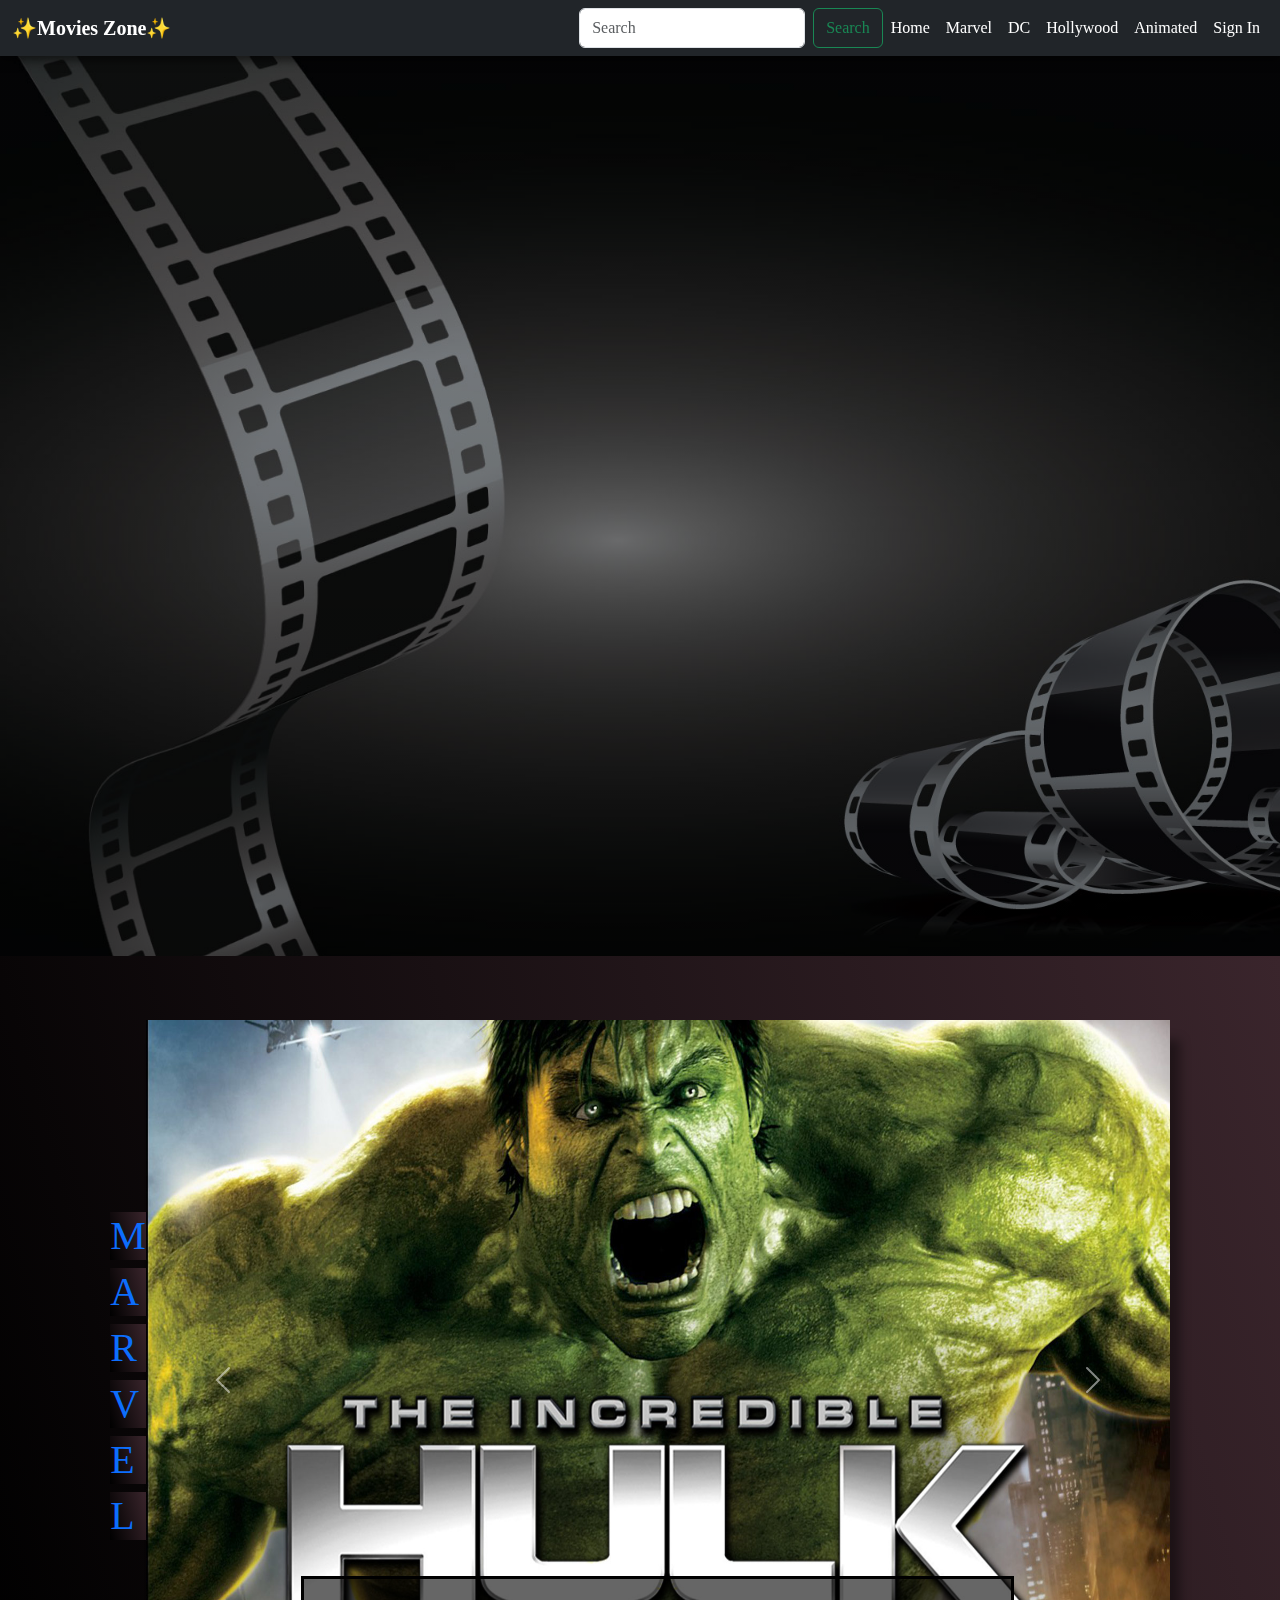
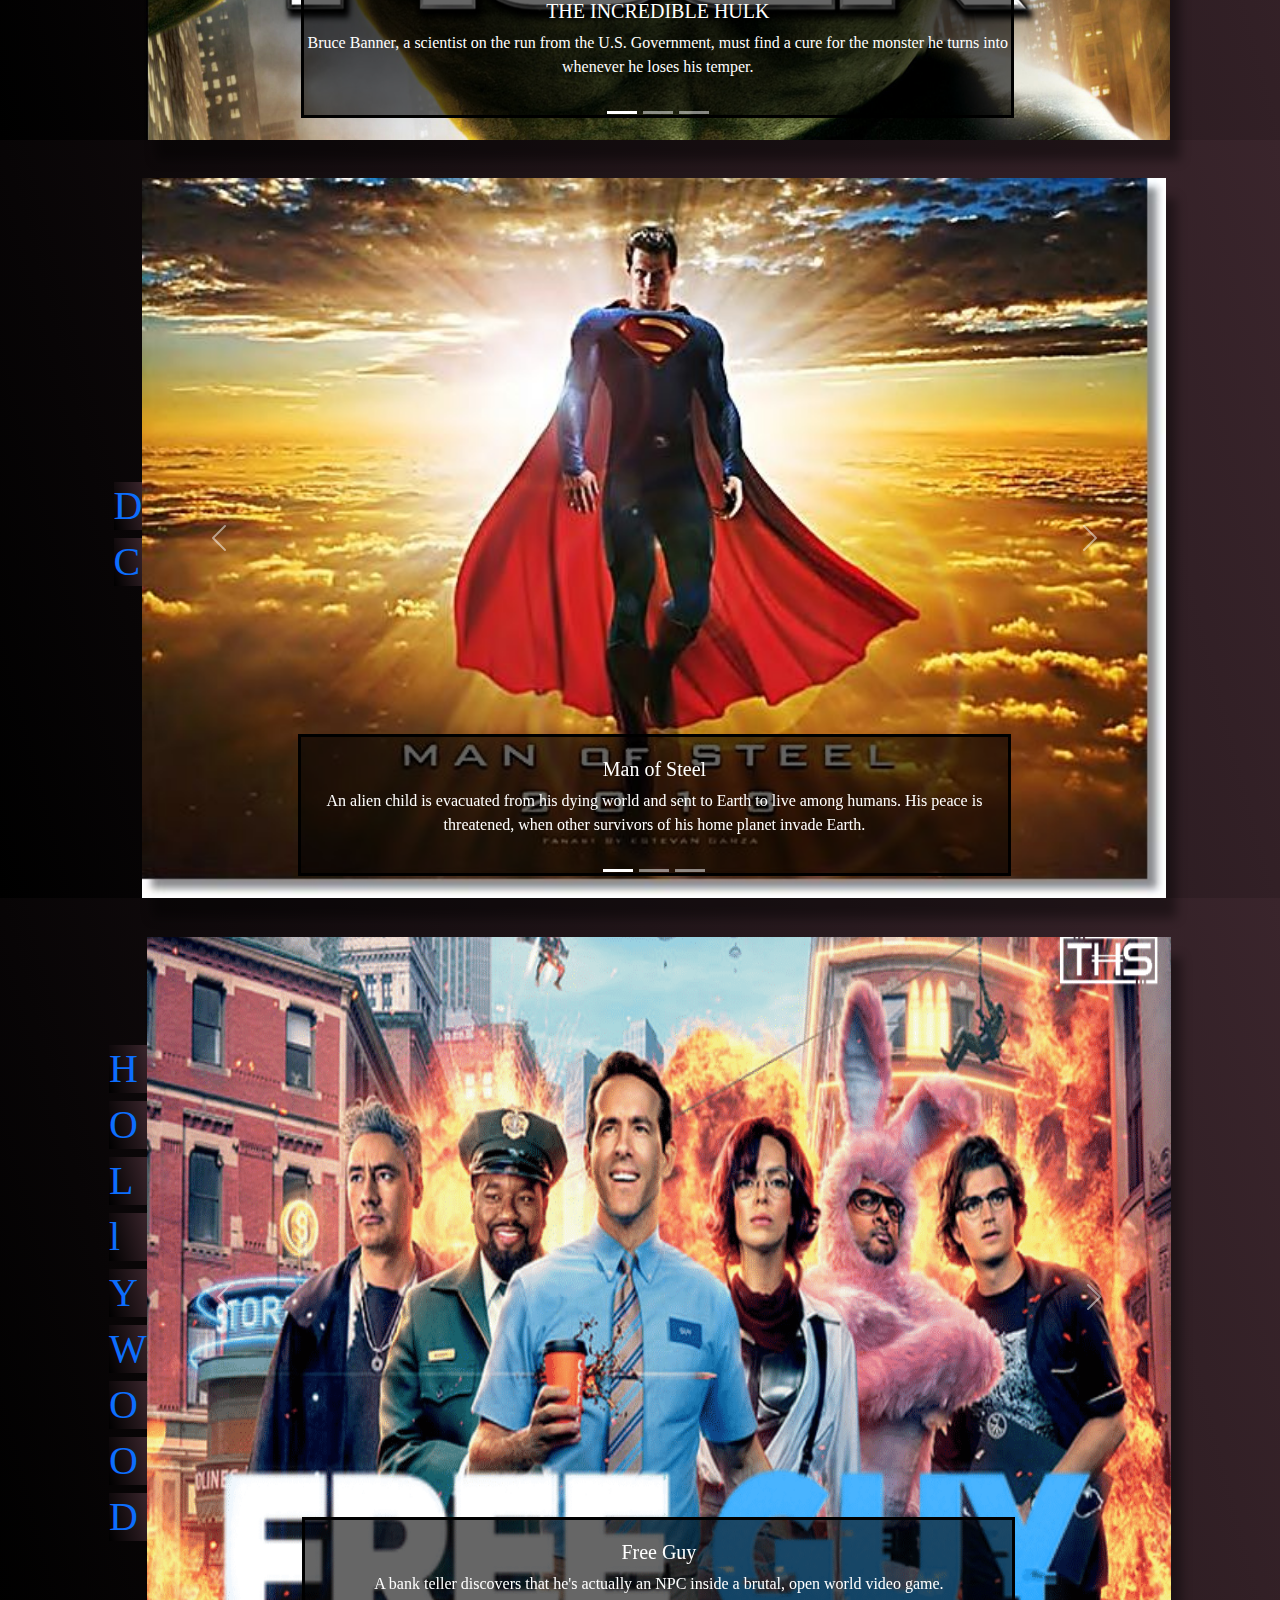
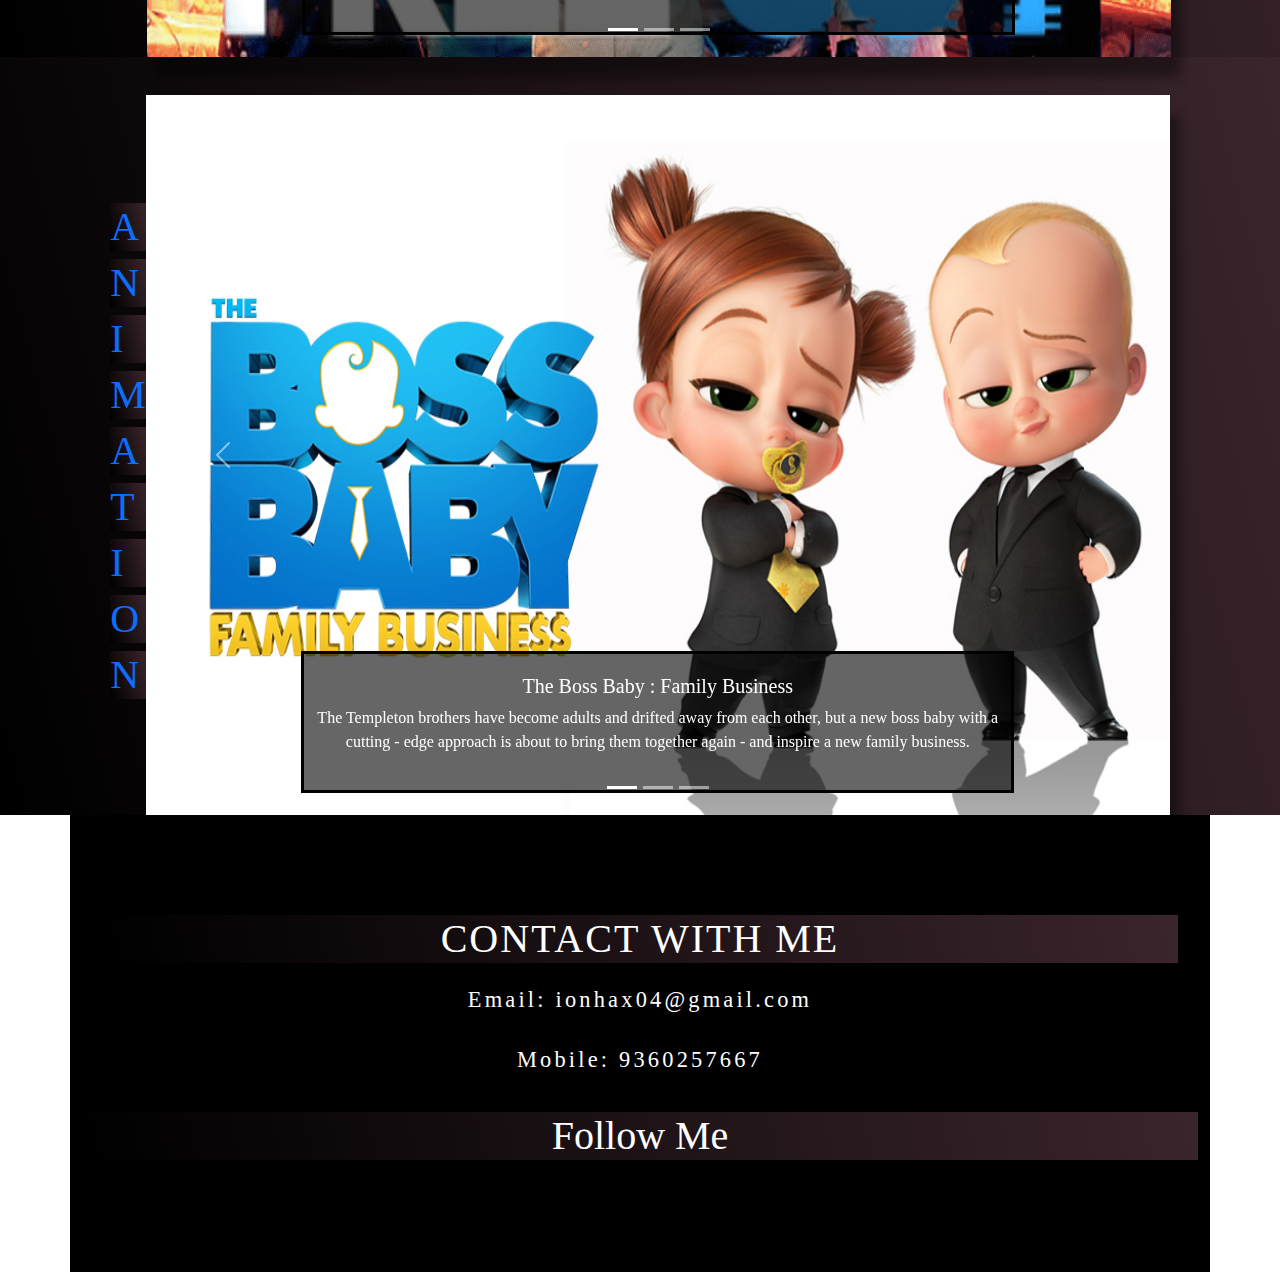
<file: index1.html>
<!DOCTYPE html>
<html lang="en">
<head>
	<meta charset="utf-8">
	<meta http-equiv="X-UA-Compatible" content="IE=edge">
	<meta name="viewport" content="width=device-width, initial-scale=1">
	<link rel="stylesheet" href="styles1.css">
	<title>✨Movies Zone✨</title>
	<link href="https://cdn.jsdelivr.net/npm/bootstrap@5.1.3/dist/css/bootstrap.min.css" rel="stylesheet">
	<link
      rel="stylesheet"
      href="https://cdnjs.cloudflare.com/ajax/libs/font-awesome/5.12.1/css/all.min.css"
      integrity="sha256-mmgLkCYLUQbXn0B1SRqzHar6dCnv9oZFPEC1g1cwlkk="
      crossorigin="anonymous"
    />
    <link rel="stylesheet" type="text/css" href="index1.html">
    <link rel="stylesheet" type="text/css" href="index3.html">
    <link rel="stylesheet" type="text/css" href="index2.html">
    <link rel="stylesheet" type="text/css" href="index4.html">
    <link rel="stylesheet" type="text/css" href="index5.html">
</head>
<body>

	<!-- NAVBAR -->
	<nav class="navbar navbar-expand-lg navbar-dark bg-dark">
  <div class="container-fluid">
    <a class="navbar-brand" href="#">✨Movies Zone✨</a>
    <button class="navbar-toggler" type="button" data-bs-toggle="collapse" data-bs-target="#navbarSupportedContent" aria-controls="navbarSupportedContent" aria-expanded="false" aria-label="Toggle navigation">
      <span class="navbar-toggler-icon"></span>
    </button>

    <!-- MENU -->
    <div class="collapse navbar-collapse" id="navbarSupportedContent">
    	
      <ul class="navbar-nav ms-auto mb-2 mb-lg-0">
        <form class="d-flex">
        <input class="form-control me-2" type="search" placeholder="Search" aria-label="Search">
        <button class="btn btn-outline-success" type="submit">Search</button>
      </form>
        <li class="nav-item">
          <a class="nav-link" href="#home">Home</a>
        </li>

        <li class="nav-item">
          <a class="nav-link" href="#marvel">Marvel</a>
        </li>
        
        <li class="nav-item">
          <a class="nav-link" href="#dc">DC</a>
        </li>

        <li class="nav-item">
          <a class="nav-link" href="#hollywood">Hollywood</a>
        </li>

        <li class="nav-item">
          <a class="nav-link" href="#animated">Animated</a>
        </li>

        <li class="nav-item">
          <a class="nav-link" href="index.html">Sign In</a>
        </li>


      </ul>
      
    </div>
  </div>
</nav>


<!-- HOME SECTION -->
<section id="home">
	<p class="text-center">Hey'll....</p>
	<p class="text-center">Welcome to <span>Movies Zone...</span></p>
	<p class="text-center">Enjoy Movies of various<span> Genere...</span></p>
	<p class="text-center">From <span>Marvel...</span></p>
	<p class="text-center"><span>DC...</span></p>
	<p class="text-center"><span>Hollywood...</span></p>
	<p class="text-center">And <span>Animated...</span></p>
</section>


<!-- HOME SECTION FINISHED -->

	

<section id="marvel">
	<div class="heading1">
		<a href="index2.html"><h1>M</h1></a>
		<a href="index2.html"><h1>A</h1></a>
		<a href="index2.html"><h1>R</h1></a>
		<a href="index2.html"><h1>V</h1></a>
		<a href="index2.html"><h1>E</h1></a>
		<a href="index2.html"><h1>L</h1></a>
	</div>
	<div id="carouselExampleCaptions" class="carousel slide" data-bs-ride="carousel">
  <div class="carousel-indicators">
    <button type="button" data-bs-target="#carouselExampleCaptions" data-bs-slide-to="0" class="active" aria-current="true" ></button>
    <button type="button" data-bs-target="#carouselExampleCaptions" data-bs-slide-to="1"></button>
    <button type="button" data-bs-target="#carouselExampleCaptions" data-bs-slide-to="2"></button>
  </div>
  <div class="carousel-inner">
    <div class="carousel-item active">
      <a href="index2.html"><img src="hulk.jpg" class="d-block w-100" alt="..."></a>
      <div class="carousel-caption d-none d-md-block">
        <h5>THE INCREDIBLE HULK</h5>
        <p>Bruce Banner, a scientist on the run from the U.S. Government, must find a cure for the monster he turns into whenever he loses his temper.</p>
      </div>
    </div>
    <div class="carousel-item">
      <img src="ironman.jpg" class="d-block w-100" alt="...">
      <div class="carousel-caption d-none d-md-block">
        <h5>Iron Man</h5>
        <p>After being held captive in an Afghan cave, billionaire engineer Tony Stark creates a unique weaponized suit of armor to fight evil.</p>
      </div>
    </div>
    <div class="carousel-item">
      <img src="thor1.webp" class="d-block w-100" alt="...">
      <div class="carousel-caption d-none d-md-block">
        <h5>Thor</h5>
        <p>The powerful but arrogant god Thor is cast out of Asgard to live amongst humans in Midgard (Earth), where he soon becomes one of their finest defenders.</p>
      </div>
    </div>
  </div>
  <button class="carousel-control-prev" type="button" data-bs-target="#carouselExampleCaptions" data-bs-slide="prev">
    <span class="carousel-control-prev-icon" aria-hidden="true"></span>
    <span class="visually-hidden">Previous</span>
  </button>
  <button class="carousel-control-next" type="button" data-bs-target="#carouselExampleCaptions" data-bs-slide="next">
    <span class="carousel-control-next-icon" aria-hidden="true"></span>
    <span class="visually-hidden">Next</span>
  </button>
</div>
</section>

<!-- DC -->
<section id="dc">
	<div class="heading1">
		<a href="index3.html"><h1>D</h1></a>
		<a href="index3.html"><h1>C</h1></a>
	</div>
	<div id="carouselExampleCaptions" class="carousel slide" data-bs-ride="carousel">
  <div class="carousel-indicators">
    <button type="button" data-bs-target="#carouselExampleCaptions" data-bs-slide-to="0" class="active" aria-current="true" ></button>
    <button type="button" data-bs-target="#carouselExampleCaptions" data-bs-slide-to="1"></button>
    <button type="button" data-bs-target="#carouselExampleCaptions" data-bs-slide-to="2"></button>
  </div>
  <div class="carousel-inner">
    <div class="carousel-item active">
      <a href="index3.html"><img src="manofsteel.jpg" class="d-block w-100" alt="..."></a>
      <div class="carousel-caption d-none d-md-block">
        <h5>Man of Steel</h5>
        <p>An alien child is evacuated from his dying world and sent to Earth to live among humans. His peace is threatened, when other survivors of his home planet invade Earth.</p>
      </div>
    </div>
    <div class="carousel-item">
      <img src="batvssuper.png" class="d-block w-100" alt="...">
      <div class="carousel-caption d-none d-md-block">
        <h5>Batman V Superman : Dawn of Justive</h5>
        <p>Fearing that the actions of Superman are left unchecked, Batman takes on the Man of Steel, while the world wrestles with what kind of a hero it really needs.</p>
      </div>
    </div>
    <div class="carousel-item">
      <img src="sucidesquad.jpg" class="d-block w-100" alt="...">
      <div class="carousel-caption d-none d-md-block">
        <h5>The Sucide Squad</h5>
        <p>Supervillans Harley Quinn, Bloodsport, Peacemaker and a collection of nutty cons at Belle Reve Prison join the super - secret, super - shady Task Force X as they are dropped off at the remote, enemy - infused island of Corto Maltese.</p>
      </div>
    </div>
  </div>
  <button class="carousel-control-prev" type="button" data-bs-target="#carouselExampleCaptions" data-bs-slide="prev">
    <span class="carousel-control-prev-icon" aria-hidden="true"></span>
    <span class="visually-hidden">Previous</span>
  </button>
  <button class="carousel-control-next" type="button" data-bs-target="#carouselExampleCaptions" data-bs-slide="next">
    <span class="carousel-control-next-icon" aria-hidden="true"></span>
    <span class="visually-hidden">Next</span>
  </button>
</div>
</section>


<!-- HOLLYWOOD -->
<section id="hollywood">
	<div class="heading1">
		<a href="index4.html"><h1>H</h1></a>
		<a href="index4.html"><h1>O</h1></a>
		<a href="index4.html"><h1>L</h1></a>
		<a href="index4.html"><h1>l</h1></a>
		<a href="index4.html"><h1>Y</h1></a>
		<a href="index4.html"><h1>W</h1></a>
		<a href="index4.html"><h1>O</h1></a>
		<a href="index4.html"><h1>O</h1></a>
		<a href="index4.html"><h1>D</h1></a>
	</div>
	<div id="carouselExampleCaptions" class="carousel slide" data-bs-ride="carousel">
  <div class="carousel-indicators">
    <button type="button" data-bs-target="#carouselExampleCaptions" data-bs-slide-to="0" class="active" aria-current="true" ></button>
    <button type="button" data-bs-target="#carouselExampleCaptions" data-bs-slide-to="1"></button>
    <button type="button" data-bs-target="#carouselExampleCaptions" data-bs-slide-to="2"></button>
  </div>
  <div class="carousel-inner">
    <div class="carousel-item active">
      <a href=""><img src="freeguy.png" class="d-block w-100" alt="..."></a>
      <div class="carousel-caption d-none d-md-block">
        <h5>Free Guy</h5>
        <p>A bank teller discovers that he's actually an NPC inside a brutal, open world video game.</p>
      </div>
    </div>
    <div class="carousel-item">
      <img src="rednotice.webp" class="d-block w-100" alt="...">
      <div class="carousel-caption d-none d-md-block">
        <h5>Red Notice</h5>
        <p>An Interpol agent tracks the world's most wanted art theif.</p>
      </div>
    </div>
    <div class="carousel-item">
      <img src="conjuring.jpg" class="d-block w-100" alt="...">
      <div class="carousel-caption d-none d-md-block">
        <h5>The Conjuring : The Devil Made Me Do It</h5>
        <p>The Warrens investigate a murder that may be linked to a demonic possessions.</p>
      </div>
    </div>
  </div>
  <button class="carousel-control-prev" type="button" data-bs-target="#carouselExampleCaptions" data-bs-slide="prev">
    <span class="carousel-control-prev-icon" aria-hidden="true"></span>
    <span class="visually-hidden">Previous</span>
  </button>
  <button class="carousel-control-next" type="button" data-bs-target="#carouselExampleCaptions" data-bs-slide="next">
    <span class="carousel-control-next-icon" aria-hidden="true"></span>
    <span class="visually-hidden">Next</span>
  </button>
</div>
</section>

<!-- ANIMATION -->
<section id="animated">
	<div class="heading1">
		<a href="index5.html"><h1>A</h1></a>
		<a href="index5.html"><h1>N</h1></a>
		<a href="index5.html"><h1>I</h1></a>
		<a href="index5.html"><h1>M</h1></a>
		<a href="index5.html"><h1>A</h1></a>
		<a href="index5.html"><h1>T</h1></a>
		<a href="index5.html"><h1>I</h1></a>
		<a href="index5.html"><h1>O</h1></a>
		<a href="index5.html"><h1>N</h1></a>


	</div>
	<div id="carouselExampleCaptions" class="carousel slide" data-bs-ride="carousel">
  <div class="carousel-indicators">
    <button type="button" data-bs-target="#carouselExampleCaptions" data-bs-slide-to="0" class="active" aria-current="true" ></button>
    <button type="button" data-bs-target="#carouselExampleCaptions" data-bs-slide-to="1"></button>
    <button type="button" data-bs-target="#carouselExampleCaptions" data-bs-slide-to="2"></button>
  </div>
  <div class="carousel-inner">
    <div class="carousel-item active">
      <a href=""><img src="babyboss.jpg" class="d-block w-100" alt="..."></a>
      <div class="carousel-caption d-none d-md-block">
        <h5>The Boss Baby : Family Business</h5>
        <p>The Templeton brothers have become adults and drifted away from each other, but a new boss baby with a cutting - edge approach is about to bring them together again - and inspire a new family business.</p>
      </div>
    </div>
    <div class="carousel-item">
      <img src="angrybirds.jpg" class="d-block w-100" alt="...">
      <div class="carousel-caption d-none d-md-block">
        <h5>Second slide label</h5>
        <p>Some representative placeholder content for the second slide.</p>
      </div>
    </div>
    <div class="carousel-item">
      <img src="tom&jerry.jpg" class="d-block w-100" alt="...">
      <div class="carousel-caption d-none d-md-block">
        <h5>Tom and Jerry</h5>
        <p>A chaotic battle ensues between Jerry Mouse, who has taken refuge in the Royal Gate Hotel, and Tom Cat, who is hired to drive him away before the day of a big wedding arrives.</p>
      </div>
    </div>
  </div>
  <button class="carousel-control-prev" type="button" data-bs-target="#carouselExampleCaptions" data-bs-slide="prev">
    <span class="carousel-control-prev-icon" aria-hidden="true"></span>
    <span class="visually-hidden">Previous</span>
  </button>
  <button class="carousel-control-next" type="button" data-bs-target="#carouselExampleCaptions" data-bs-slide="next">
    <span class="carousel-control-next-icon" aria-hidden="true"></span>
    <span class="visually-hidden">Next</span>
  </button>
</div>
</section>





<!-- FOOTER SECTION -->
	<section id="footer" class="footer container">
	
      <div class="footer-contact">
        <h1 class="footer-contact-heading">Contact With Me</h1>
        <p class="footer-contact-info">Email: ionhax04@gmail.com</p>
        <p class="footer-contact-info">Mobile: 9360257667</p>
      </div>
      <div class="footer-social-follow">
        <h1 class="footer-social-follow-heading">Follow Me</h1>
        <div class="footer-social-icon">
          <a href="https://github.com/IONHAX04"><i class="fab fa-github"></i></a>
          <a href="https://instagram.com/_ionhax_?utm_medium=copy_link"><i class="fab fa-instagram-square"></i></a>
          <a href="https://linkedin.com/in/thirukumara-dhanaseharan-063569216 "><i class="fab fa-linkedin-in"></i></a>
          <a href="https://www.facebook.com/thiru.kumara.376"><i class="fab fa-facebook"></i></a>
        </div>
      </div>
  


	</section>

	<script src="https://cdn.jsdelivr.net/npm/@popperjs/core@2.10.2/dist/umd/popper.min.js"></script>
	<script src="https://cdn.jsdelivr.net/npm/bootstrap@5.1.3/dist/js/bootstrap.min.js"></script>

</body>
</html>
</file>
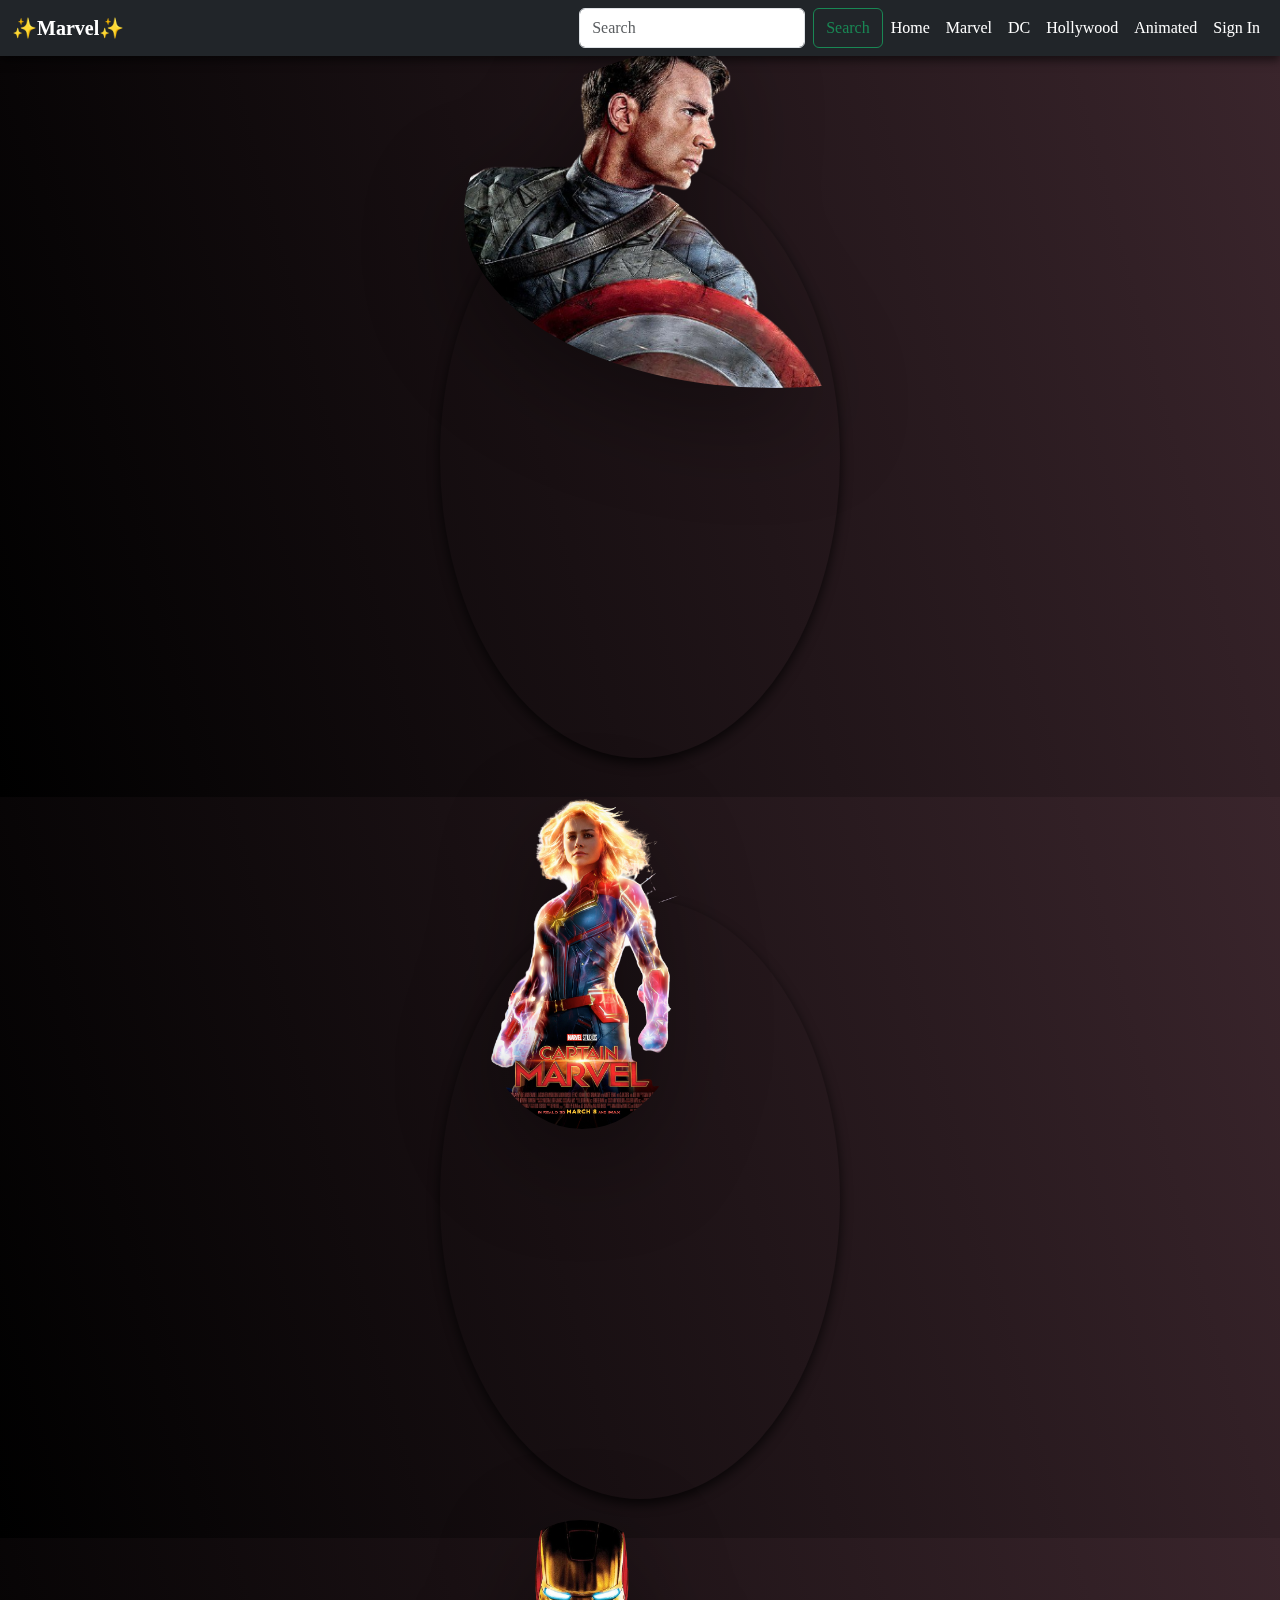
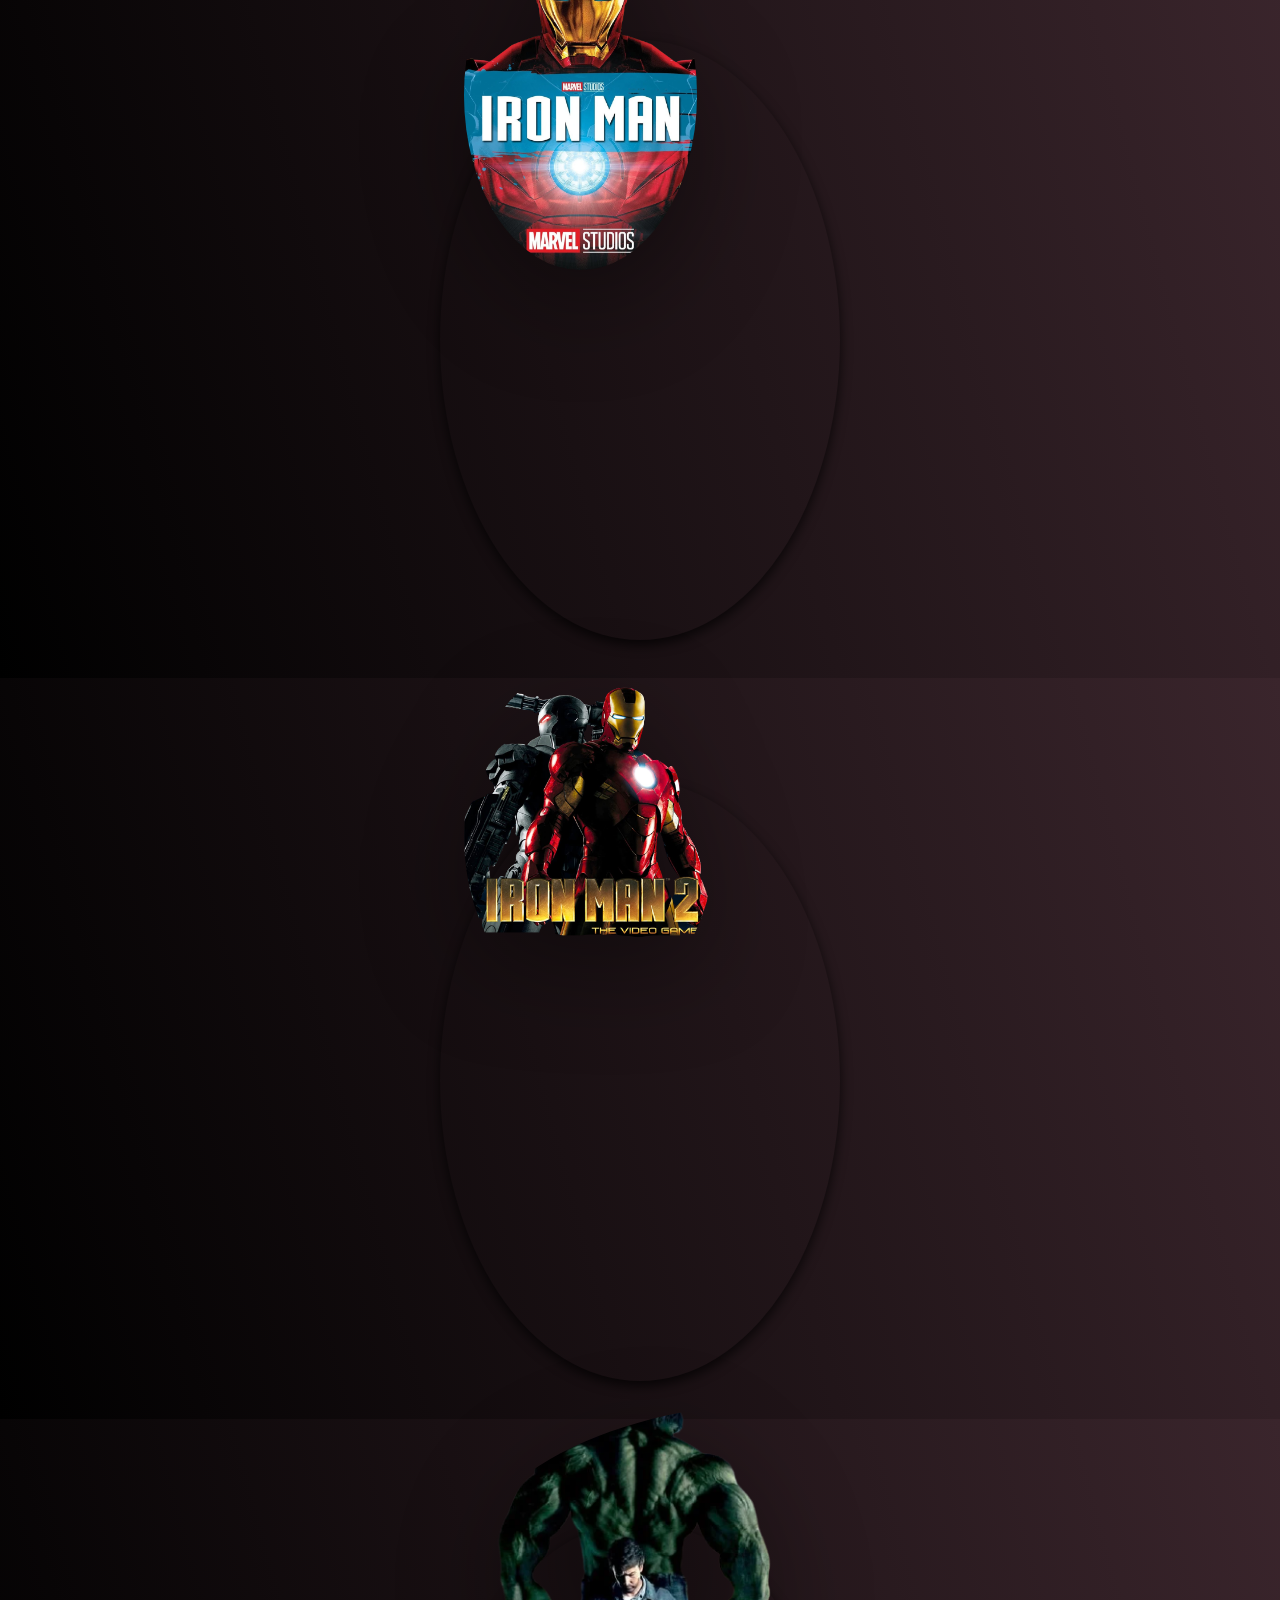
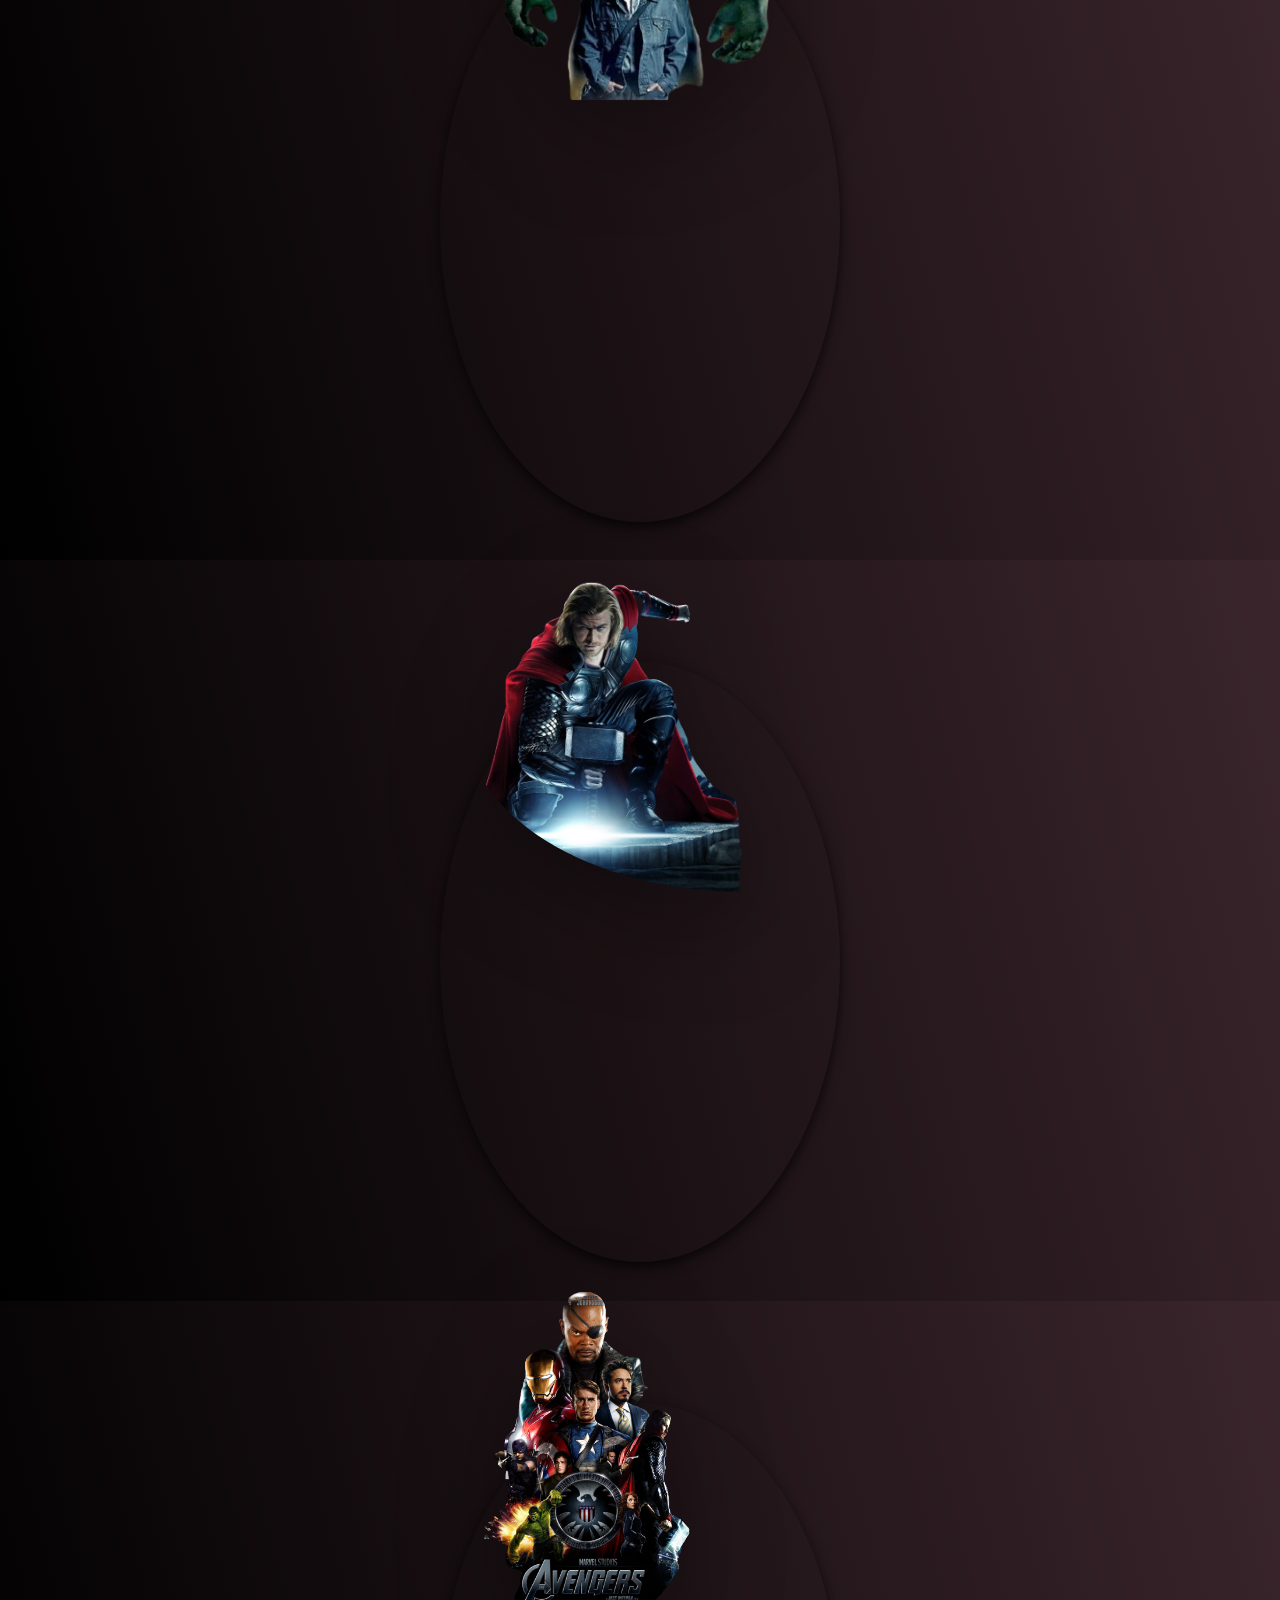
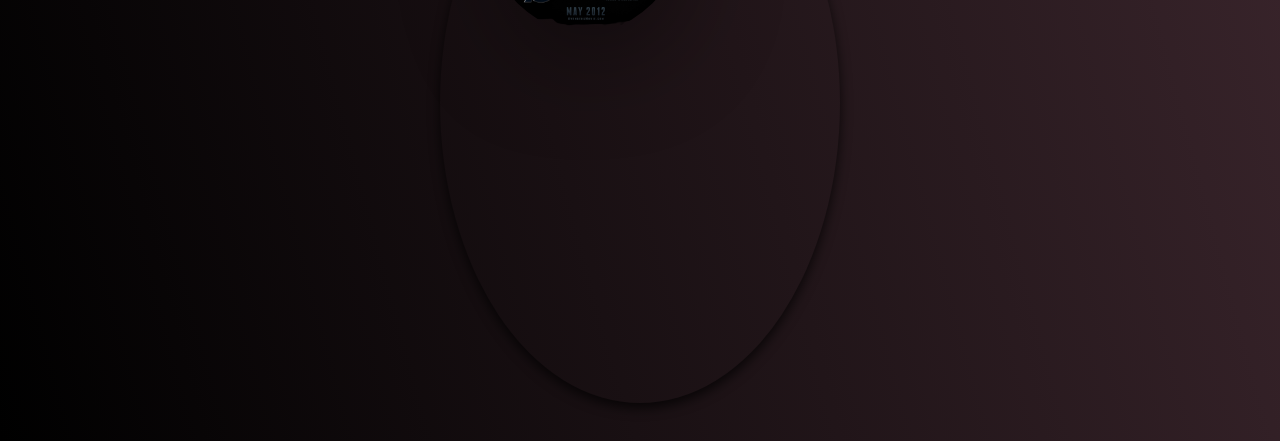
<file: index2.html>
<!DOCTYPE html>
<html lang="en">
<head>
	<meta charset="utf-8">
	<meta http-equiv="X-UA-Compatible" content="IE=edge">
	<meta name="viewport" content="width=device-width, initial-scale=1">
	<link rel="stylesheet" href="stylesmarvel.css">
	<title>✨Movies Zone✨</title>
	<link href="https://cdn.jsdelivr.net/npm/bootstrap@5.1.3/dist/css/bootstrap.min.css" rel="stylesheet">
	<link
      rel="stylesheet"
      href="https://cdnjs.cloudflare.com/ajax/libs/font-awesome/5.12.1/css/all.min.css"
      integrity="sha256-mmgLkCYLUQbXn0B1SRqzHar6dCnv9oZFPEC1g1cwlkk="
      crossorigin="anonymous"
    />
    <link rel="stylesheet" type="text/css" href="index1.html">
    <link rel="stylesheet" type="text/css" href="index3.html">
    <link rel="stylesheet" type="text/css" href="index2.html">
    <link rel="stylesheet" type="text/css" href="index4.html">
    <link rel="stylesheet" type="text/css" href="index5.html">
</head>
<body>
	<!-- NAVBAR -->
	<nav class="navbar navbar-expand-lg navbar-dark bg-dark">
  <div class="container-fluid">
    <a class="navbar-brand" href="#">✨Marvel✨</a>
    <button class="navbar-toggler" type="button" data-bs-toggle="collapse" data-bs-target="#navbarSupportedContent" aria-controls="navbarSupportedContent" aria-expanded="false" aria-label="Toggle navigation">
      <span class="navbar-toggler-icon"></span>
    </button>

    <!-- MENU -->
    <div class="collapse navbar-collapse" id="navbarSupportedContent">
    	
      <ul class="navbar-nav ms-auto mb-2 mb-lg-0">
        <form class="d-flex">
        <input class="form-control me-2" type="search" placeholder="Search" aria-label="Search">
        <button class="btn btn-outline-success" type="submit">Search</button>
      </form>
        <li class="nav-item">
          <a class="nav-link" href="index1.html">Home</a>
        </li>

        <li class="nav-item">
          <a class="nav-link" href="index2.html">Marvel</a>
        </li>
        
        <li class="nav-item">
          <a class="nav-link" href="index3.html">DC</a>
        </li>

        <li class="nav-item">
          <a class="nav-link" href="index4.html">Hollywood</a>
        </li>

        <li class="nav-item">
          <a class="nav-link" href="index5.html">Animated</a>
        </li>

        <li class="nav-item">
          <a class="nav-link" href="index.html">Sign In</a>
        </li>
      </ul>
    </div>
  </div>
</nav>


<!-- CAPTAIN AMERICA 1 -->
	<section id="about">
		<div class="circle">
			<img src="cap1.png"> 
			<div class="content">
				<!-- <h1>..ABOUT ME..</h1>
 -->				<h3>Captain America : The First Avenger</h3>
				<p>Steve Rogers, a rejected military soldier, transforms into Captain America after taking a dose of a "Super-Soldier serum". But being he comes at a price as he attempts to take down a terrorist organization.</p>
				<!-- <p>Director : Joe Johnston</p> -->
				<p>Stars : Chris Evans, Hugo Weaving, Samuel L.Jackson</p>
				<p>For Rent : $10 / month, Buy : $ 100</p>
				<div class="progress">
						<div class="progress-bar progress-bar-striped progress-bar-animated" role="progressbar" aria-valuenow="85" aria-valuemin="0" aria-valuemax="100" style="width: 85%">
						</div>
					</div>
			</div>
		</div>

	</section>

	<!-- END OF CAPTAIN AMERICA 1 -->



	<!-- CAPTAIN MARVEL -->
	<section id="about">
		<div class="circle">
			<img src="capmarvel.png"> 
			<div class="content">
				<!-- <h1>..ABOUT ME..</h1>
 -->				<h3>Captain Marvel</h3>
				<p>Carol Danvers becomes one of the universe's most powerful heroes when Earth is caught in the middle of a galactic war between two alien races.</p>
				<p>Director : Anna Boden, Ryan Fleck</p>
				<p>Stars : Brie Larson, Samuel L. Jackson, Ben Mendelsohn</p>
				<p>For Rent : $10 / month, Buy : $ 100</p>
				<div class="progress">
						<div class="progress-bar progress-bar-striped progress-bar-animated" role="progressbar" aria-valuenow="64" aria-valuemin="0" aria-valuemax="100" style="width: 64%">
						</div>
					</div>
			</div>
		</div>
	</section>

	<!-- END OF CAPTAIN MARVEL -->


<!-- IRONMAN 1 -->
	<section id="about">
		<div class="circle">
			<img src="irman1.png"> 
			<div class="content">
				<!-- <h1>..ABOUT ME..</h1>
 -->				<h3>Iron Man (2008)</h3>
				<p>After being held captive in an Afghan cave, billionare engineer Tony Stark creates a unique weaponized suit of armor to fight evil.</p>
				<p>Director : Jon Favreau</p>
				<p>Stars : Robert Downey Jr , Gwyneth Paltrow , Terrence Howard</p>
				<p>For Rent : $10 / month, Buy : $ 100</p>
				<div class="progress">
						<div class="progress-bar progress-bar-striped progress-bar-animated" role="progressbar" aria-valuenow="93" aria-valuemin="0" aria-valuemax="100" style="width: 93%">
						</div>
					</div>
			</div>
		</div>
	</section>

	<!-- END OF IRONMAN 1 -->


<!-- IRONMAN 2 -->
	<section id="about">
		<div class="circle">
			<img src="irman2.png"> 
			<div class="content">
				<!-- <h1>..ABOUT ME..</h1>
 -->				<h3>Iron Man 2</h3>
				<p>With the world now aware of his identity as Iron Man, Tony Stark must contend with both his declining health and a vengeful mad man with ties to his father's legacy</p>
				<p>Director : Jon Favreau</p>
				<p>Stars : Robert Downey Jr , Gwyneth Paltrow , Mickeey Rourke</p>
				<p>For Rent : $10 / month, Buy : $ 100</p>
				<div class="progress">
						<div class="progress-bar progress-bar-striped progress-bar-animated" role="progressbar" aria-valuenow="87" aria-valuemin="0" aria-valuemax="100" style="width: 87%">
						</div>
					</div>
			</div>
		</div>
	</section>

	<!-- END OF IRONMAN 2 -->


<!-- INCREDIBLE HULK -->
	<section id="about">
		<div class="circle">
			<img src="inhulk.png"> 
			<div class="content">
				<!-- <h1>..ABOUT ME..</h1>
 -->				<h3>The Incredible Hulk</h3>
				<p>Bruce Banner, a scientist on the run from the U.S. Government, must find a cure for the monster he turns into whenever he loses his temper.</p>
				<p>Director : Louis Leterrier</p>
				<p>Stars : Edward Norton , Liv Tyler, Tim Roth</p>
				<p>For Rent : $10 / month, Buy : $ 100</p>
				<div class="progress">
						<div class="progress-bar progress-bar-striped progress-bar-animated" role="progressbar" aria-valuenow="95" aria-valuemin="0" aria-valuemax="100" style="width: 95%">
						</div>
					</div>
			</div>
		</div>
	</section>

	<!-- END OF HULK -->


	<!-- THOR -->
	<section id="about">
		<div class="circle">
			<img src="thor.png"> 
			<div class="content">
				<!-- <h1>..ABOUT ME..</h1>
 -->				<h3>Thor</h3>
				<p>The powerful but arrogant god Thor is cast out of Asgard to live amongst humans in Midgard (Earth), where he soon becomes one of their finest defenders.</p>
				<p>Director : Kenneth Branagh</p>
				<p>Stars : Chris Hemsworth, Anthony Hopkins, Natalie Portman</p>
				<p>For Rent : $10 / month, Buy : $ 100</p>
				<div class="progress">
						<div class="progress-bar progress-bar-striped progress-bar-animated" role="progressbar" aria-valuenow="90" aria-valuemin="0" aria-valuemax="100" style="width: 90%">
						</div>
					</div>
			</div>
		</div>
	</section>

	<!-- END OF THOR -->

	<!-- AVENGERS -->
	<section id="about">
		<div class="circle">
			<img src="avengers.png"> 
			<div class="content">
				<!-- <h1>..ABOUT ME..</h1>
 -->				<h3>The Avengers</h3>
				<p>Earth's mightiest heroes must come together and learn to fight as a team if they are going to stop the mischievous Loki and his alien army from enslaving humanity.</p>
				<p>Director : Joss Whedon</p>
				<p>Stars : Robert Downey Jr , Chris Evans, Chris Hemsworth, Scarllet Johonson, Mark Ruffalo, Jeremy Renner</p>
				<p>For Rent : $10 / month, Buy : $ 100</p>
				<div class="progress">
						<div class="progress-bar progress-bar-striped progress-bar-animated" role="progressbar" aria-valuenow="98" aria-valuemin="0" aria-valuemax="100" style="width: 98%">
						</div>
					</div>
		</div>
	</section>

	<!-- END OF AVENGERS -->







	<script src="https://cdn.jsdelivr.net/npm/@popperjs/core@2.10.2/dist/umd/popper.min.js"></script>
	<script src="https://cdn.jsdelivr.net/npm/bootstrap@5.1.3/dist/js/bootstrap.min.js"></script>

</body>
</file>
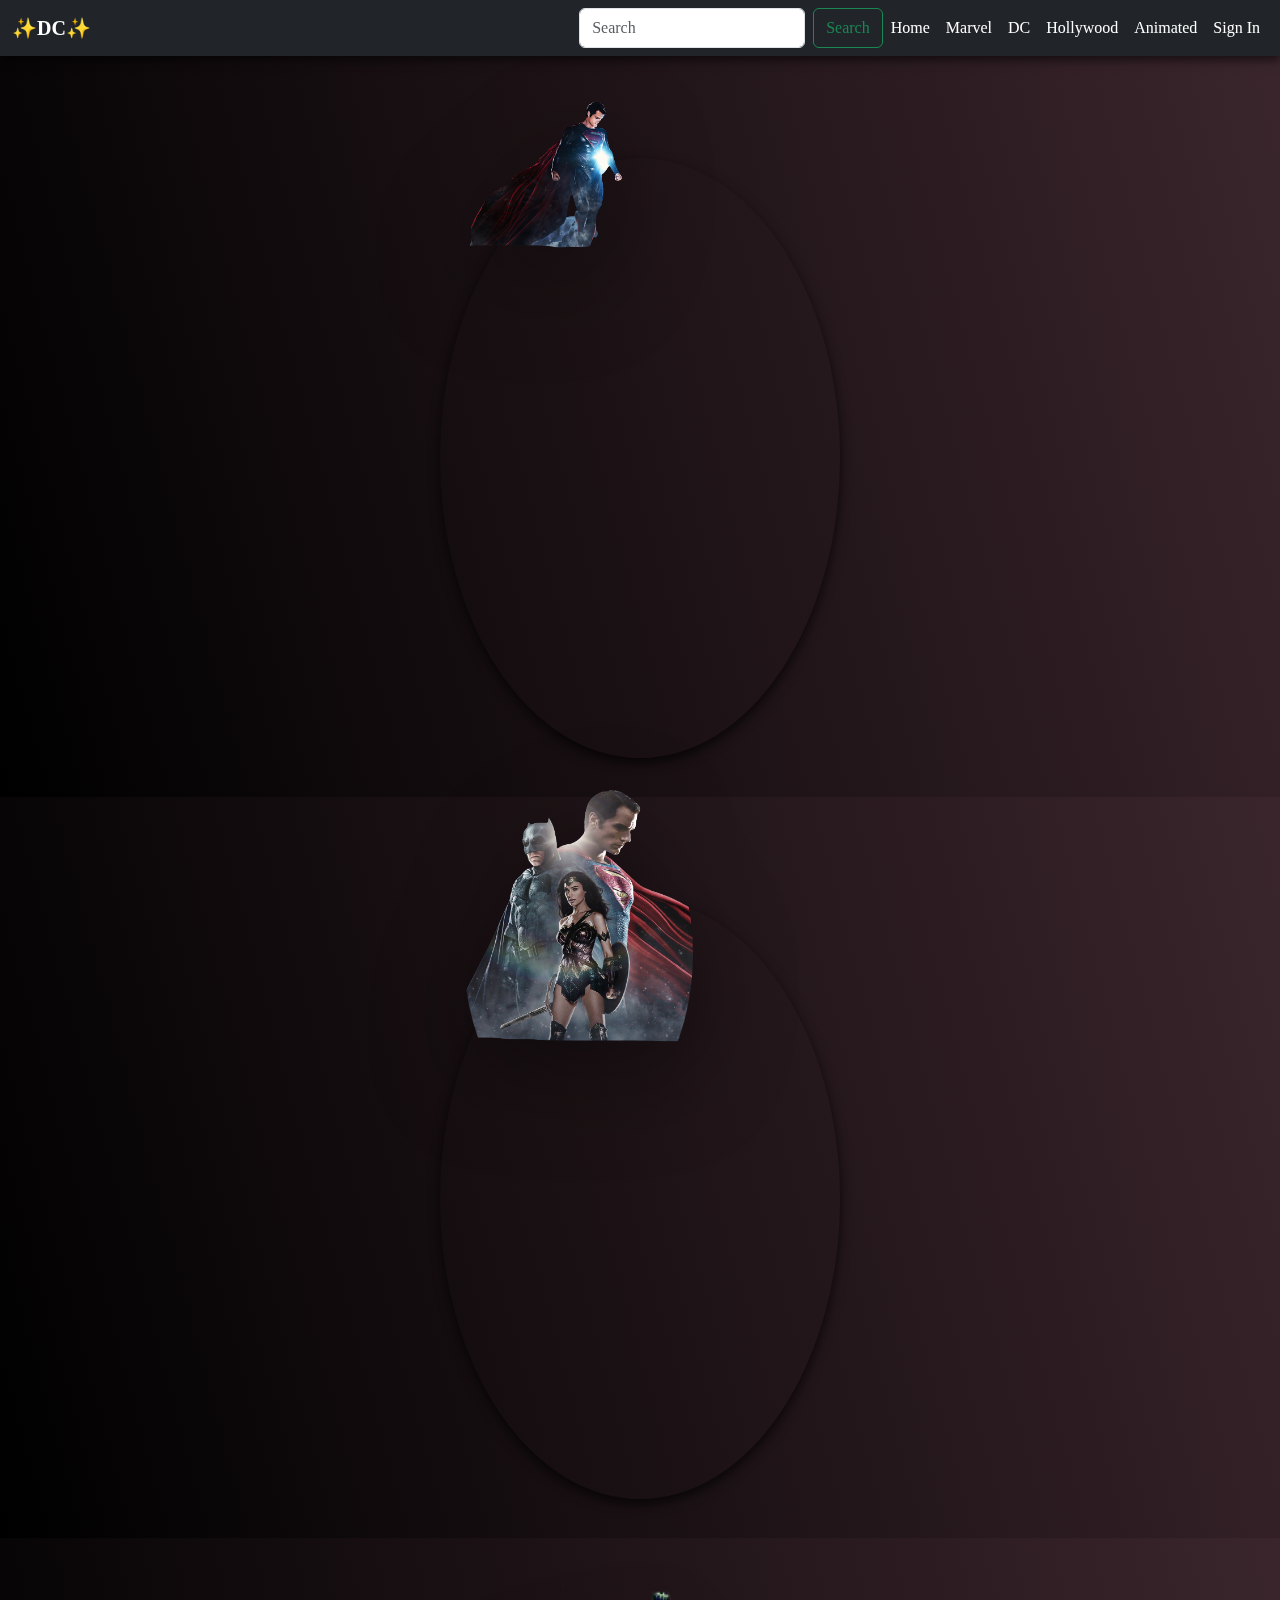
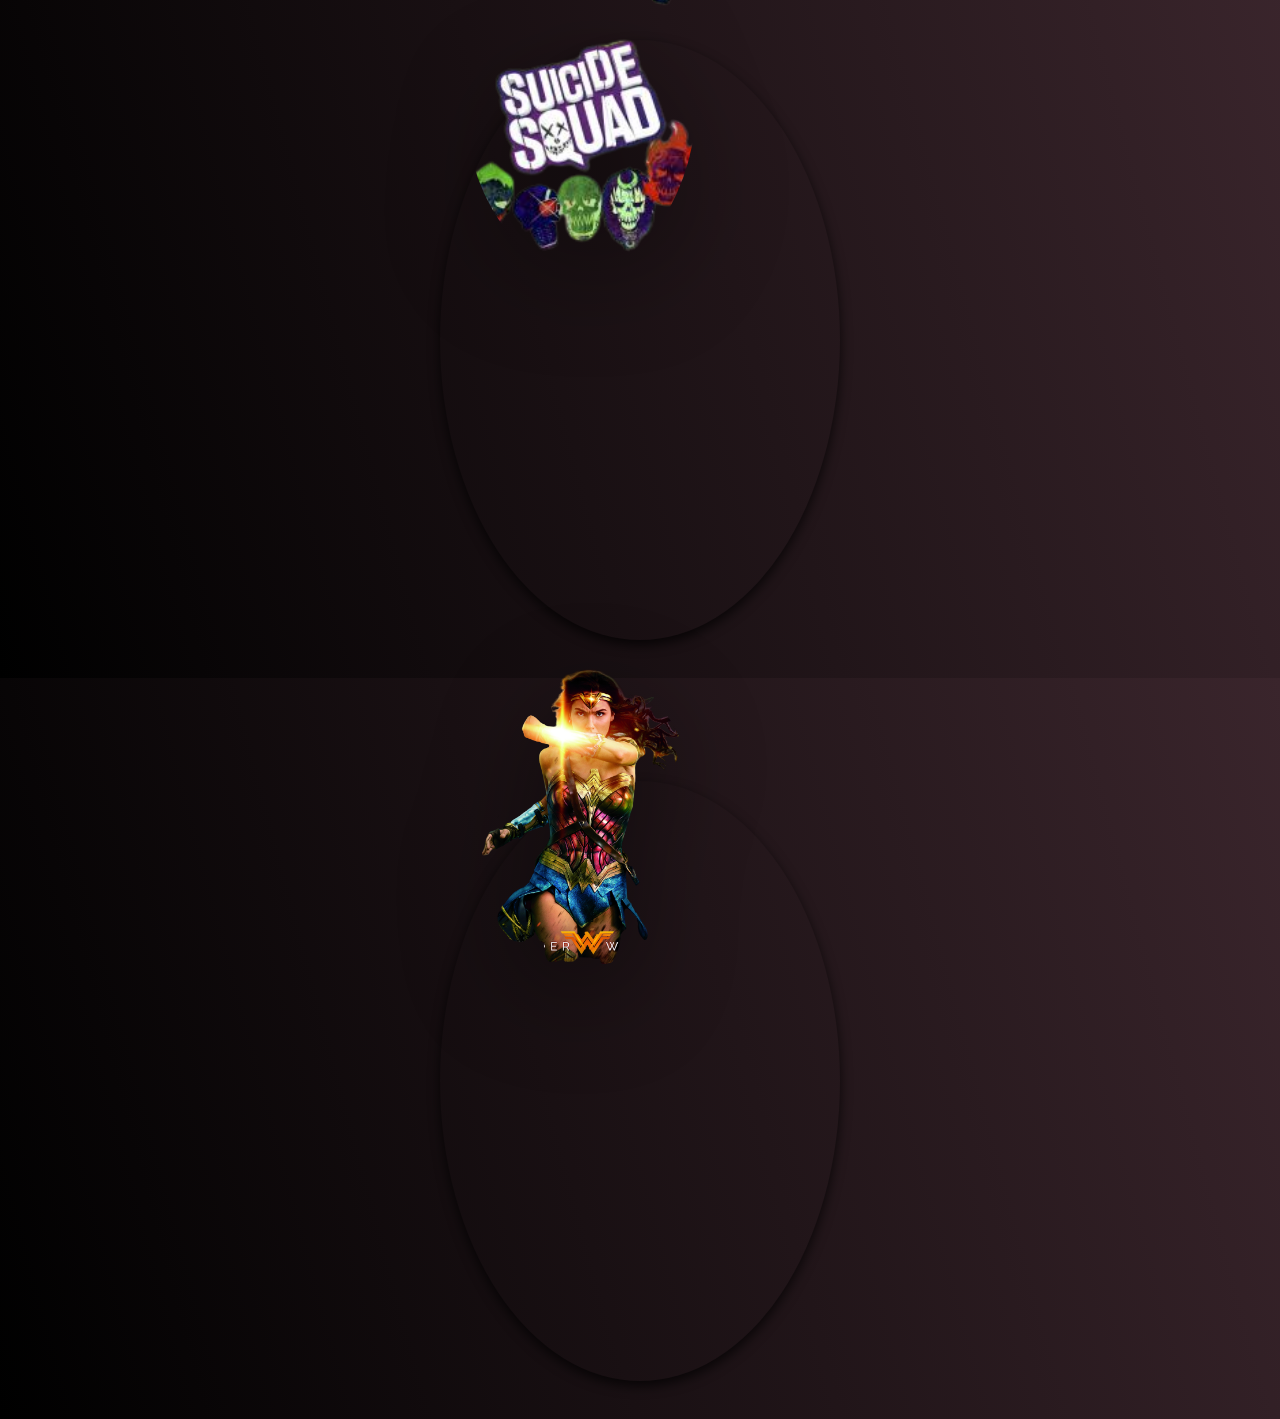
<file: index3.html>
<!DOCTYPE html>
<html lang="en">
<head>
	<meta charset="utf-8">
	<meta http-equiv="X-UA-Compatible" content="IE=edge">
	<meta name="viewport" content="width=device-width, initial-scale=1">
	<link rel="stylesheet" href="stylesmarvel.css">
	<title>✨Movies Zone✨</title>
	<link href="https://cdn.jsdelivr.net/npm/bootstrap@5.1.3/dist/css/bootstrap.min.css" rel="stylesheet">
	<link
      rel="stylesheet"
      href="https://cdnjs.cloudflare.com/ajax/libs/font-awesome/5.12.1/css/all.min.css"
      integrity="sha256-mmgLkCYLUQbXn0B1SRqzHar6dCnv9oZFPEC1g1cwlkk="
      crossorigin="anonymous"
    />
    <link rel="stylesheet" type="text/css" href="index1.html">
    <link rel="stylesheet" type="text/css" href="index3.html">
    <link rel="stylesheet" type="text/css" href="index2.html">
    <link rel="stylesheet" type="text/css" href="index4.html">
    <link rel="stylesheet" type="text/css" href="index5.html">
</head>
<body>
	<!-- NAVBAR -->
	<nav class="navbar navbar-expand-lg navbar-dark bg-dark">
  <div class="container-fluid">
    <a class="navbar-brand" href="#">✨DC✨</a>
    <button class="navbar-toggler" type="button" data-bs-toggle="collapse" data-bs-target="#navbarSupportedContent" aria-controls="navbarSupportedContent" aria-expanded="false" aria-label="Toggle navigation">
      <span class="navbar-toggler-icon"></span>
    </button>

    <!-- MENU -->
    <div class="collapse navbar-collapse" id="navbarSupportedContent">
    	
      <ul class="navbar-nav ms-auto mb-2 mb-lg-0">
        <form class="d-flex">
        <input class="form-control me-2" type="search" placeholder="Search" aria-label="Search">
        <button class="btn btn-outline-success" type="submit">Search</button>
      </form>
        <li class="nav-item">
          <a class="nav-link" href="index1.html">Home</a>
        </li>

        <li class="nav-item">
          <a class="nav-link" href="index2.html">Marvel</a>
        </li>
        
        <li class="nav-item">
          <a class="nav-link" href="index3.html">DC</a>
        </li>

        <li class="nav-item">
          <a class="nav-link" href="index4.html">Hollywood</a>
        </li>

        <li class="nav-item">
          <a class="nav-link" href="index5.html">Animated</a>
        </li>

        <li class="nav-item">
          <a class="nav-link" href="index.html">Sign In</a>
        </li>
      </ul>
    </div>
  </div>
</nav>


<!-- MAN OF STEEL -->
	<section id="about">
		<div class="circle">
			<img src="manofsteel1.png"> 
			<div class="content">
				<!-- <h1>..ABOUT ME..</h1>
 -->				<h3>Man of Steel</h3>
				<p>An alien child is evacuated from his dying world and sent to Earth to live among humans. His peace is threatened, when other survivors of his home planet invade Earth.</p>
				<p>Director : Zack Snyder</p> 
				<p>Stars : Henry Carvill , Amy Adams , Michael Shannon</p>
				<p>For Rent : $10 / month, Buy : $ 100</p>
				<div class="progress">
						<div class="progress-bar progress-bar-striped progress-bar-animated" role="progressbar" aria-valuenow="70" aria-valuemin="0" aria-valuemax="100" style="width: 70%">
						</div>
					</div>
			</div>
		</div>

	</section>

	<!-- END OF MAN OF STEEL -->



	<!-- BATSY VS SUPERMAN  -->
	<section id="about">
		<div class="circle">
			<img src="batvssup.png"> 
			<div class="content">
				<!-- <h1>..ABOUT ME..</h1>
 -->				<h3>Batman V Superman : Dawn of Justice</h3>
				<p>Fearing that the actions of Superman are left unchecked, Batman takes on the Man of Steel, while the world wrestles with what kind of a hero it really needs.</p>
				<p>Director : Zack Snyder</p>
				<p>Stars : Ben Affleck , Henry Cavill , Amy Adams</p>
				<p>For Rent : $10 / month, Buy : $ 100</p>
				<div class="progress">
						<div class="progress-bar progress-bar-striped progress-bar-animated" role="progressbar" aria-valuenow="64" aria-valuemin="0" aria-valuemax="100" style="width: 64%">
						</div>
					</div>
			</div>
		</div>
	</section>

	<!-- END OF BATSY VS SUPERMAN-->


<!-- SUCIDE SQUAD -->
	<section id="about">
		<div class="circle">
			<img src="squad.png"> 
			<div class="content">
				<!-- <h1>..ABOUT ME..</h1>
 -->				<h3>Sucide Squad</h3>
				<p>A secret government agency recruits some of the most dangerous incarcerated super-villains to form a defensive task force. Their first mission: save the world from the apocalypse.</p>
				<p>Director : David Ayer</p>
				<p>Stars : Will Smith , Jared Leto , Margot Robbie</p>
				<p>For Rent : $10 / month, Buy : $ 100</p>
				<div class="progress">
						<div class="progress-bar progress-bar-striped progress-bar-animated" role="progressbar" aria-valuenow="59" aria-valuemin="0" aria-valuemax="100" style="width: 59%">
						</div>
					</div>
			</div>
		</div>
	</section>

	<!-- END OF IRONMAN 1 -->


<!-- WONDER WOMAN -->
	<section id="about">
		<div class="circle">
			<img src="ww.png"> 
			<div class="content">
				<!-- <h1>..ABOUT ME..</h1>
 -->				<h3>Wonder Woman</h3>
				<p>When a pilot crashes and tells of conflict in the outside world, Diana, an Amazonian warrior in training, leaves home to fight a war, discovering her full powers and true destiny.</p>
				<p>Director : Patty Jenkins</p>
				<p>Stars : Gal Gadot , Chris Pine , Robin Wright</p>
				<p>For Rent : $10 / month, Buy : $ 100</p>
				<div class="progress">
						<div class="progress-bar progress-bar-striped progress-bar-animated" role="progressbar" aria-valuenow="87" aria-valuemin="0" aria-valuemax="100" style="width: 87%">
						</div>
					</div>
			</div>
		</div>
	</section>

	<!-- END OF IRONMAN 2 -->








	<script src="https://cdn.jsdelivr.net/npm/@popperjs/core@2.10.2/dist/umd/popper.min.js"></script>
	<script src="https://cdn.jsdelivr.net/npm/bootstrap@5.1.3/dist/js/bootstrap.min.js"></script>

</body>
</file>
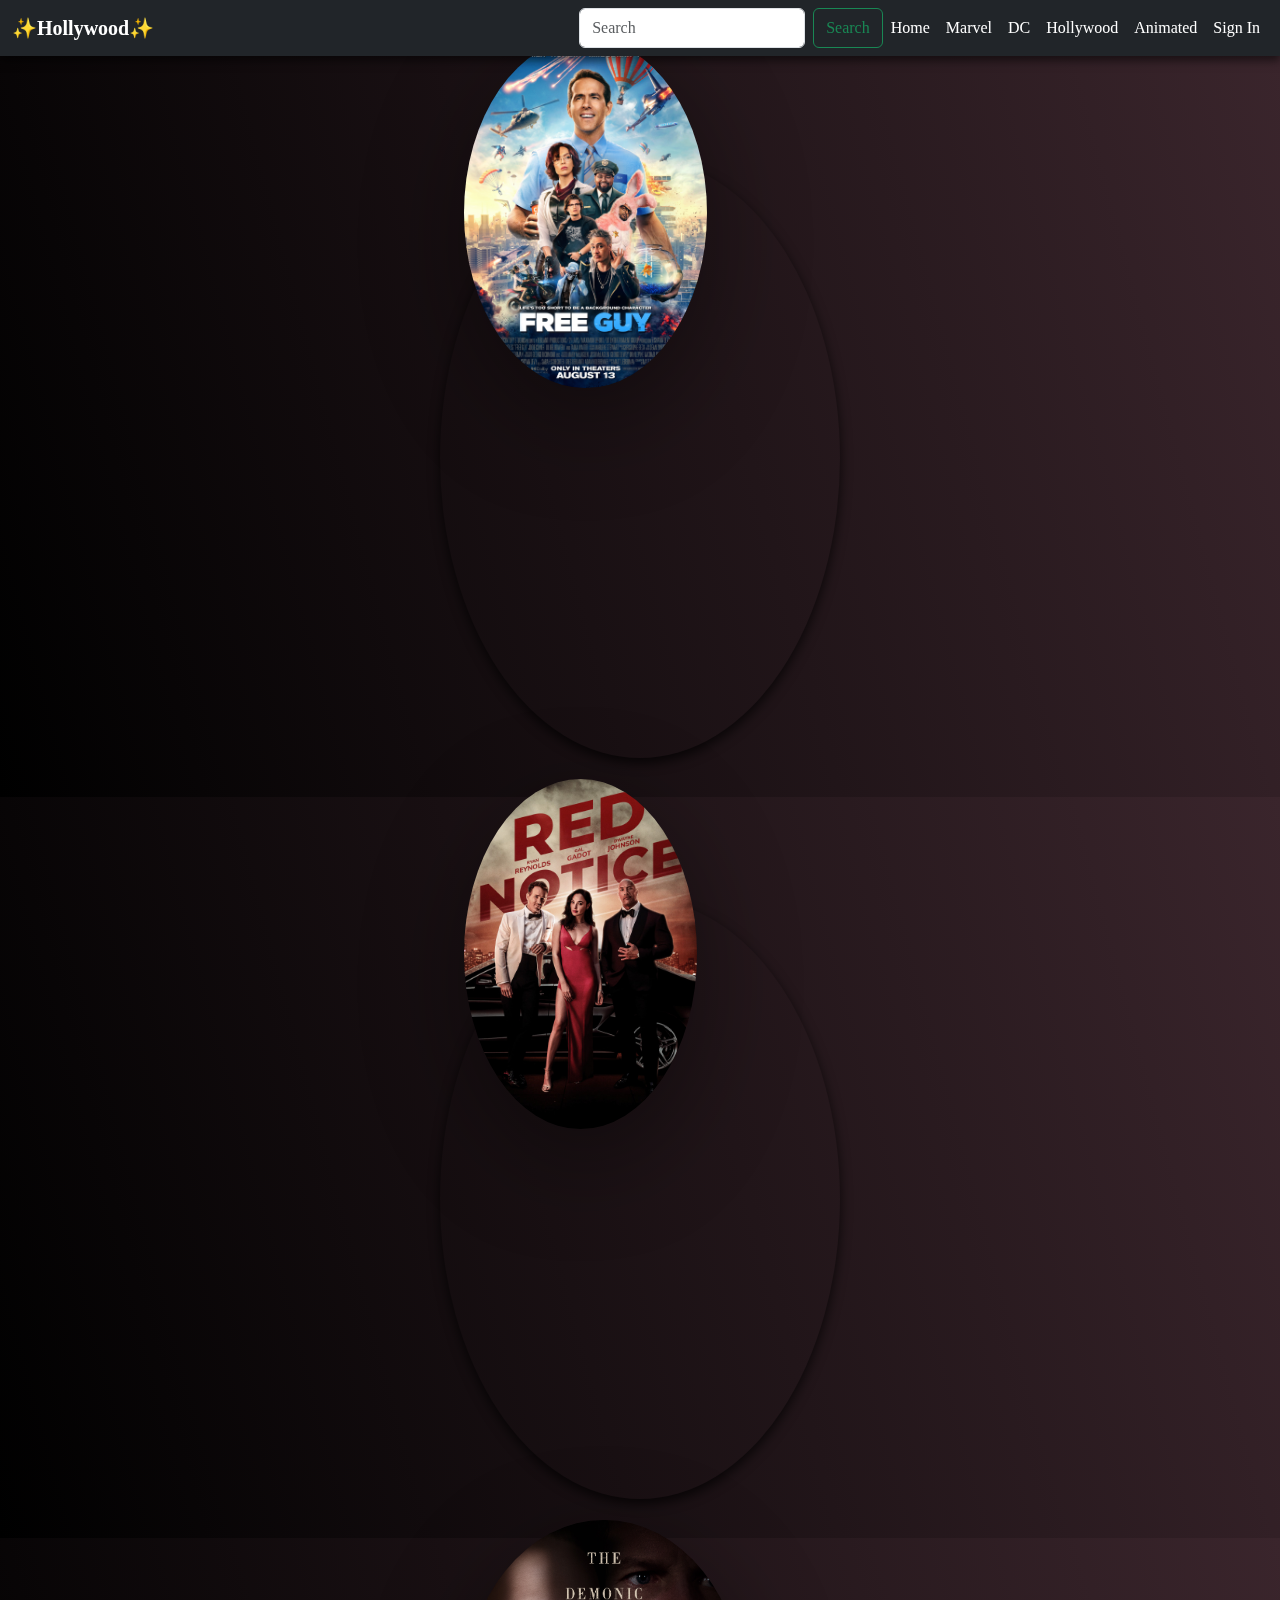
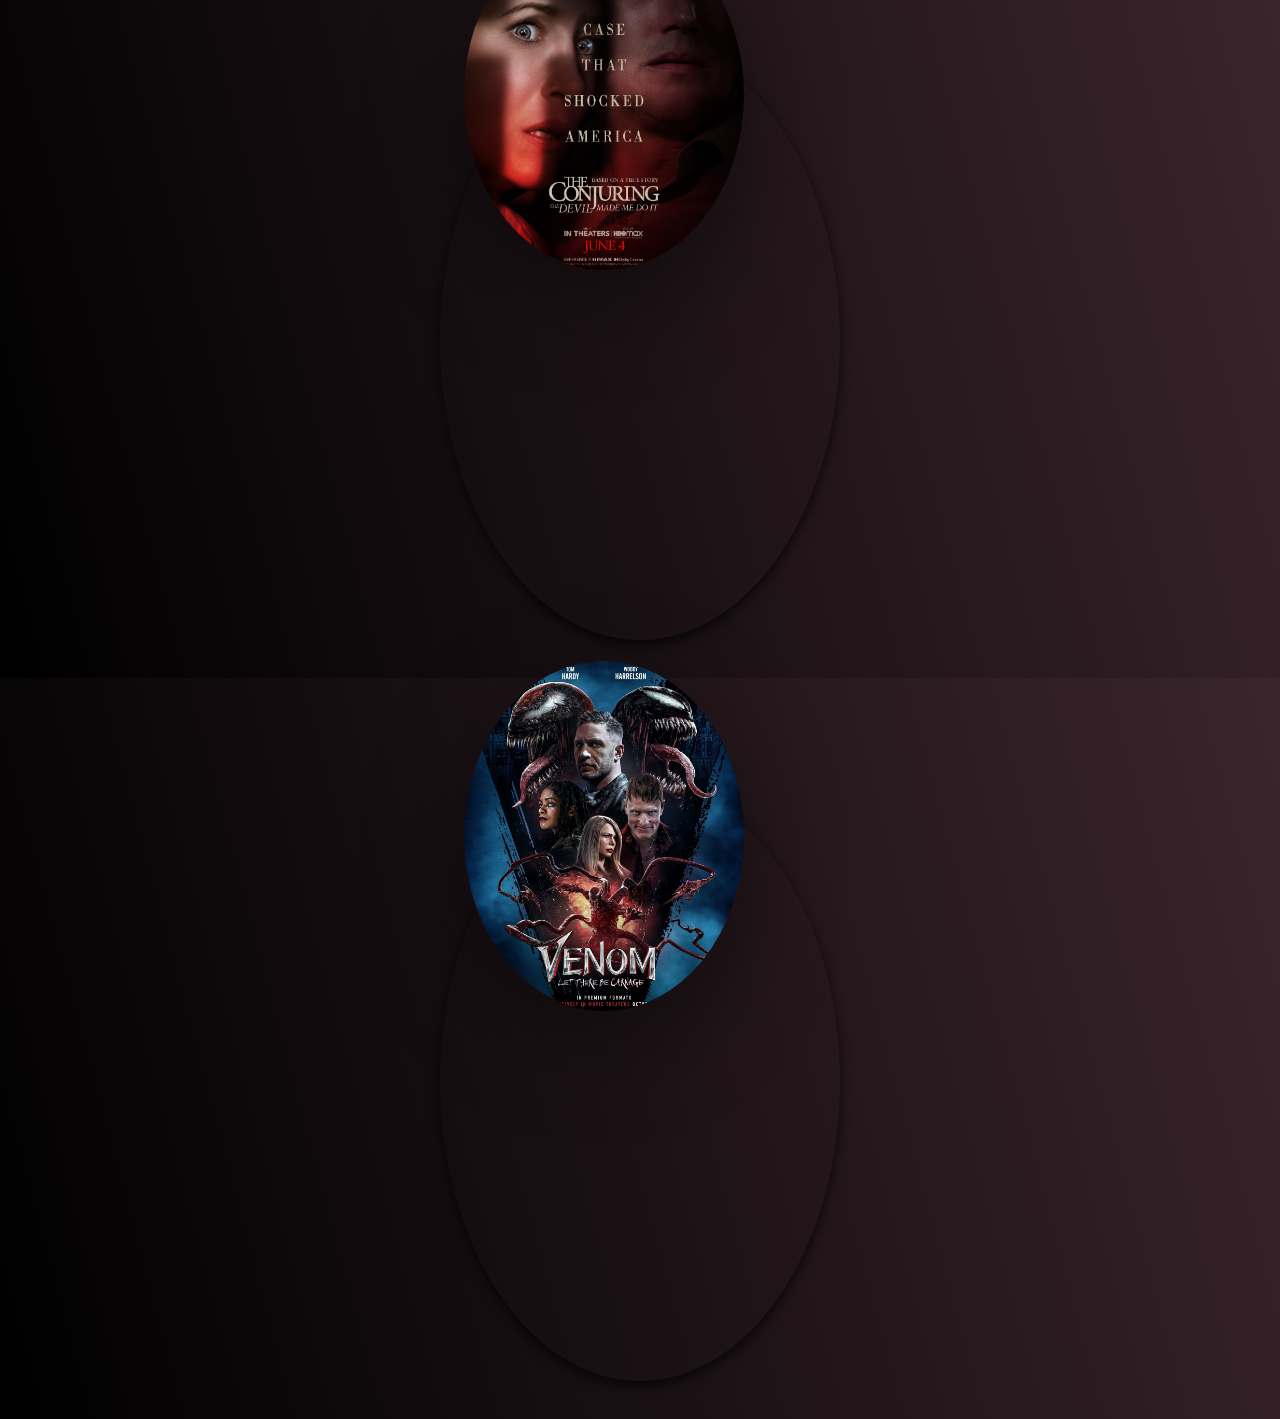
<file: index4.html>
<!DOCTYPE html>
<html lang="en">
<head>
	<meta charset="utf-8">
	<meta http-equiv="X-UA-Compatible" content="IE=edge">
	<meta name="viewport" content="width=device-width, initial-scale=1">
	<link rel="stylesheet" href="stylesmarvel.css">
	<title>✨Movies Zone✨</title>
	<link href="https://cdn.jsdelivr.net/npm/bootstrap@5.1.3/dist/css/bootstrap.min.css" rel="stylesheet">
	<link
      rel="stylesheet"
      href="https://cdnjs.cloudflare.com/ajax/libs/font-awesome/5.12.1/css/all.min.css"
      integrity="sha256-mmgLkCYLUQbXn0B1SRqzHar6dCnv9oZFPEC1g1cwlkk="
      crossorigin="anonymous"
    />
    <link rel="stylesheet" type="text/css" href="index1.html">
    <link rel="stylesheet" type="text/css" href="index3.html">
    <link rel="stylesheet" type="text/css" href="index2.html">
    <link rel="stylesheet" type="text/css" href="index4.html">
    <link rel="stylesheet" type="text/css" href="index5.html">
</head>
<body>
	<!-- NAVBAR -->
	<nav class="navbar navbar-expand-lg navbar-dark bg-dark">
  <div class="container-fluid">
    <a class="navbar-brand" href="#">✨Hollywood✨</a>
    <button class="navbar-toggler" type="button" data-bs-toggle="collapse" data-bs-target="#navbarSupportedContent" aria-controls="navbarSupportedContent" aria-expanded="false" aria-label="Toggle navigation">
      <span class="navbar-toggler-icon"></span>
    </button>

    <!-- MENU -->
    <div class="collapse navbar-collapse" id="navbarSupportedContent">
    	
      <ul class="navbar-nav ms-auto mb-2 mb-lg-0">
        <form class="d-flex">
        <input class="form-control me-2" type="search" placeholder="Search" aria-label="Search">
        <button class="btn btn-outline-success" type="submit">Search</button>
      </form>
        <li class="nav-item">
          <a class="nav-link" href="index1.html">Home</a>
        </li>

        <li class="nav-item">
          <a class="nav-link" href="index2.html">Marvel</a>
        </li>
        
        <li class="nav-item">
          <a class="nav-link" href="index3.html">DC</a>
        </li>

        <li class="nav-item">
          <a class="nav-link" href="index4.html">Hollywood</a>
        </li>

        <li class="nav-item">
          <a class="nav-link" href="index5.html">Animated</a>
        </li>

        <li class="nav-item">
          <a class="nav-link" href="index.html">Sign In</a>
        </li>
      </ul>
    </div>
  </div>
</nav>


<!-- FREE GUY -->
	<section id="about">
		<div class="circle">
			<img src="free.jpg"> 
			<div class="content">
				<!-- <h1>..ABOUT ME..</h1>
 -->				<h3>Free Guy</h3>
				<p>A bank teller discovers that he's actually an NPC inside a brutal, open world video game.</p>
				<p>Director : Shawn Levy</p> 
				<p>Stars : Ryan Reynolds , Jodie Comer , Taika Waititi</p>
				<p>For Rent : $10 / month, Buy : $ 100</p>
				<div class="progress">
						<div class="progress-bar progress-bar-striped progress-bar-animated" role="progressbar" aria-valuenow="72" aria-valuemin="0" aria-valuemax="100" style="width: 72%">
						</div>
					</div>
			</div>
		</div>

	</section>

	<!-- END OF free guy -->



	<!-- BATSY VS SUPERMAN  -->
	<section id="about">
		<div class="circle">
			<img src="red.jpg"> 
			<div class="content">
				<!-- <h1>..ABOUT ME..</h1>
 -->				<h3>Red Notice</h3>
				<p>An Interpol agent tracks the world's most wanted art thief.</p>
				<p>Director : Rawson Marshall Thurber</p>
				<p>Stars : Ben Affleck , Dwayne Johnson , Gal Gadot</p>
				<p>For Rent : $10 / month, Buy : $ 100</p>
				<div class="progress">
						<div class="progress-bar progress-bar-striped progress-bar-animated" role="progressbar" aria-valuenow="64" aria-valuemin="0" aria-valuemax="100" style="width: 64%">
						</div>
					</div>
			</div>
		</div>
	</section>

	<!-- RED NOTICE FINISHED-->


<!-- CONJURING 3 -->
	<section id="about">
		<div class="circle">
			<img src="conjuring3.jpg"> 
			<div class="content">
				<!-- <h1>..ABOUT ME..</h1>
 -->				<h3>The Conjuring : The Devil Made Me Do It</h3>
				<p>The Warrens investigate a murder that may be linked to a demonic possession.</p>
				<p>Director : Michael Chaves</p>
				<p>Stars : Patrick Wilson , Vera Farmiga , Ruairi O' Conner</p>
				<p>For Rent : $10 / month, Buy : $ 100</p>
				<div class="progress">
						<div class="progress-bar progress-bar-striped progress-bar-animated" role="progressbar" aria-valuenow="59" aria-valuemin="0" aria-valuemax="100" style="width: 59%">
						</div>
					</div>
			</div>
		</div>
	</section>

	<!-- END of conjuring -->


<!-- VENOM -->
	<section id="about">
		<div class="circle">
			<img src="venom.jpg"> 
			<div class="content">
				<!-- <h1>..ABOUT ME..</h1>
 -->				<h3>Venom : Let There Be Carnage</h3>
				<p>Eddie Brock attempts to reignite his career by interviewing serial killer Cletus Kasady, who becomes the host of the symbiote Carnage and escapes prison after a failed execution.</p>
				<p>Director : Andy Serkis</p>
				<p>Stars : Tom Hardy , Woody Harrelson , Michelle Williams</p>
				<p>For Rent : $10 / month, Buy : $ 100</p>
				<div class="progress">
						<div class="progress-bar progress-bar-striped progress-bar-animated" role="progressbar" aria-valuenow="87" aria-valuemin="0" aria-valuemax="100" style="width: 87%">
						</div>
					</div>
			</div>
		</div>
	</section>

	<!-- END OF IRONMAN 2 -->








	<script src="https://cdn.jsdelivr.net/npm/@popperjs/core@2.10.2/dist/umd/popper.min.js"></script>
	<script src="https://cdn.jsdelivr.net/npm/bootstrap@5.1.3/dist/js/bootstrap.min.js"></script>

</body>
</file>
<file: styles1.css>
*{
	margin: 0;
	padding: 0;
	box-sizing: border-box;
	font-family: Comic Sans MS;
}

nav{
	width: 100%;
	position: sticky !important;
	left: 0;
	top: 0;
	box-shadow: 0px 5px 8px  rgba(0, 0, 0, 0.5);
	z-index: 10;
}

.navbar-brand{
	font-weight: 750;
}

.nav-link{
	color: white !important;
	border-bottom: 1px solid white transparent;
}

.nav-link:hover{
	border-bottom: 1px solid white;
}

.section{
	width: 100%;
	min-height: 100vh;
}

/*HOME SECTION*/

#home{
	width: 100%;
	height: 100vh;
	background: linear-gradient(rgba(0, 0, 0, 0.4),rgba(0, 0, 0, 0.6)),url(bg.jpg);
	background-size: cover;
	background-position: center;
	background-repeat: no-repeat;
	display: flex;
	align-items: center;
	color: white;
	flex-direction: column;
}

#home p{
	position: absolute;
	top: 50%;
	font-size: 80px;
	opacity: 0;
	animation: text 2s ease-in-out;
}

#home p:nth-child(1){
	animation-delay: 0s;
}
#home p:nth-child(2){
	animation-delay: 2s;
}
#home p:nth-child(3){
	animation-delay: 4s;
}
#home p:nth-child(4){
	animation-delay: 6s;
}
#home p:nth-child(5){
	animation-delay: 8s;
}
#home p:nth-child(6){
	animation-delay: 10s;
}
#home p:nth-child(7){
	animation-delay: 12s;
}

@keyframes text{
	50%{
		opacity: 1;
	}
	100%{
		opacity: 0;
	}
}

#home span{
	color: yellow;
}

@media screen and (max-width){
	#home p{
		font-size: 80px;
	}
}

.heading1 h2,h1,h3,h4{
	color: white;
	top: 0;
	background: linear-gradient(75deg, black, #3a252c);
}
.heading1 a{
	text-decoration: none;
}

/*MARVEL, DC, HOLLYWOOD, ANIMATION*/
#marvel{
	display: flex;
	justify-content: center;
	align-items: center;
	padding-top: 5%;
	background: linear-gradient(75deg, black, #3a252c);
	/*border: thick black solid;*/
}

.carousel{
	width: 80%;
	height: 80vh;
	box-shadow: 10px 20px 10px rgba(0, 0, 0, 0.4);
}

img{
	width: 100%;
	height: 80vh;
}

@media screen and (max-width: 576px){
	.carousel{
		width: 90%;
		height: 50vh;
		box-shadow: 10px 20px 10px rgba(0, 0, 0, 0.4);
	}
	img{
		width: 100%;
		height: 50vh;
	}
}


#dc{
	display: flex;
	justify-content: center;
	align-items: center;
	padding-top: 3%;
	background: linear-gradient(75deg, black, #3a252c);
}

.carousel{
	width: 80%;
	height: 80vh;
	box-shadow: 10px 20px 10px rgba(0, 0, 0, 0.4);
}

img{
	width: 100%;
	height: 80vh;
}

@media screen and (max-width: 576px){
	.carousel{
		width: 90%;
		height: 50vh;
		box-shadow: 10px 20px 10px rgba(0, 0, 0, 0.4);
	}
	img{
		width: 100%;
		height: 50vh;
	}
}


#hollywood{
	display: flex;
	justify-content: center;
	align-items: center;
	padding-top: 3%;
	background: linear-gradient(75deg, black, #3a252c);
}

.carousel{
	width: 80%;
	height: 80vh;
	box-shadow: 10px 20px 10px rgba(0, 0, 0, 0.4);
}

img{
	width: 100%;
	height: 80vh;
}

@media screen and (max-width: 576px){
	.carousel{
		width: 90%;
		height: 50vh;
		box-shadow: 10px 20px 10px rgba(0, 0, 0, 0.4);
	}
	img{
		width: 100%;
		height: 50vh;
	}
}


#animated{
	display: flex;
	justify-content: center;
	align-items: center;
	padding-top: 3%;
	background: linear-gradient(75deg, black, #3a252c);
}

.carousel{
	width: 80%;
	height: 80vh;
	box-shadow: 10px 20px 10px rgba(0, 0, 0, 0.4);
}

img{
	width: 100%;
	height: 80vh;
}

@media screen and (max-width: 576px){
	.carousel{
		width: 90%;
		height: 50vh;
		box-shadow: 10px 20px 10px rgba(0, 0, 0, 0.4);
	}
	img{
		width: 100%;
		height: 50vh;
	}
}


/*FOOTER SECTION*/

.footer {
  min-height: 20vh;
  width: 100%;
  background-color: black;
  color: white;
  flex-direction: column;
  text-align: center;
  padding: 5rem;


}
.footer .footer-contact {
  padding: 20px;
}
.footer .footer-contact .footer-contact-heading {
  font-size: 2.5rem;
  text-transform: uppercase;
  letter-spacing: 2px;
  margin-bottom: 10px;
}
.footer .footer-contact .footer-contact-info {
  font-size: 1.4rem;
  padding-top: 10px;
  letter-spacing: 0.2rem;
}
.footer .footer-social-follow .footer-social-icon a {
  color: white;
  font-size: 3rem;
  margin: 0.4rem;
  display: inline-block;
}

/*FOOTER SECTION FINISHED*/



.carousel-caption{
	background-color: rgba(0,0,0,0.6);
	margin: 2px;
	border:  black solid;
}
</file>
<file: stylesmarvel.css>
*{
	margin: 0;
	padding: 0;
	box-sizing: border-box;
	font-family: Comic Sans MS;
}

nav{
	width: 100%;
	position: sticky !important;
	left: 0;
	top: 0;
	box-shadow: 0px 5px 8px  rgba(0, 0, 0, 0.5);
	z-index: 10;
}

.navbar-brand{
	font-weight: 750;
}

.nav-link{
	color: white !important;
	border-bottom: 1px solid white transparent;
}

.nav-link:hover{
	border-bottom: 1px solid white;
}

.section{
	width: 100%;
	min-height: 100vh;
}

/*HOME SECTION*/

#home{
	width: 100%;
	height: 100vh;
	background: linear-gradient(rgba(0, 0, 0, 0.4),rgba(0, 0, 0, 0.6)),url(bg.jpg);
	background-size: cover;
	background-position: center;
	background-repeat: no-repeat;
	display: flex;
	align-items: center;
	color: white;
	flex-direction: column;
}

#home p{
	position: absolute;
	top: 50%;
	font-size: 80px;
	opacity: 0;
	animation: text 2s ease-in-out;
}

#home p:nth-child(1){
	animation-delay: 0s;
}
#home p:nth-child(2){
	animation-delay: 2s;
}
#home p:nth-child(3){
	animation-delay: 4s;
}
#home p:nth-child(4){
	animation-delay: 6s;
}
#home p:nth-child(5){
	animation-delay: 8s;
}
#home p:nth-child(6){
	animation-delay: 10s;
}
#home p:nth-child(7){
	animation-delay: 12s;
}

@keyframes text{
	50%{
		opacity: 1;
	}
	100%{
		opacity: 0;
	}
}

#home span{
	color: yellow;
}

@media screen and (max-width){
	#home p{
		font-size: 80px;
	}
}

.heading1 h2,h1,h3,h4{
	color: white;
	top: 0;
	background: linear-gradient(75deg, black, #3a252c);
}
.heading1 a{
	text-decoration: none;
}




/*ABOUT SECTION*/
#about{
	display: flex;
	justify-content: center;
	align-items: center;
	background:  linear-gradient(75deg, black, #3a252c);
 ;
}
.circle{
	width: 400px;
	height: 600px;
	background: #ef93b81;
	border-radius: 50%;
	position: relative;
	box-shadow: 0px 5px 12px rgba(0, 0, 0, .7);
	margin-bottom: 3%;
	margin-top: 8%;
	transition: 1s;
}
.circle img{
	position: absolute;
	height: 350px;
	top: -20%;
	left: 6%;
	border-radius: 50%;
	/*box-shadow: 0px 30px 50px rgba(0, 0, 0, .4);*/
	filter: drop-shadow(0px 30px 50px rgba(0, 0, 0, .4));
	transition: 1s;
}
.circle:hover{
	width: 700px;
	height: 400px;
	border-radius: 10px;
	transition: 1s;
}
.circle:hover img{
	position: absolute;
	top: 0%;
	left: 0%;
	transition: 1s;
}
.circle .content{
	opacity: 0;
}
.circle:hover .content{
	position: absolute;
	top: 15%;
	right: 0;
	color: white;
	width: 50%;
	opacity: 1;
	transition: 1s;
}


@media screen and (max-width: 576px){
	.circle{
		width: 400px;
		height: 400px;
		background: #453c3c;
		border-radius: 50%;
		position: relative;
		box-shadow: 0px 5px 12px rgba(0, 0, 0, .7);
		margin-bottom: 3%;
		margin-top: 8%;
		transition: 1s;
	}
	.circle:hover img{
		position: absolute;
		top: 0%;
		left: 8%;
		transition: 1s;
	}
	.circle:hover{
		width: 400px;
		height: 600px;
		border-radius: 10px;
		transition: 1s;
	}
	.circle .content{
		opacity: 0;
	}
	.circle:hover .content{
		position: absolute;
		top: 60%;
		right: 0;
		color: white;
		padding: 15px;

		width: 100%;
		opacity: 1;
		transition: 1s;
	}
}
</file>
